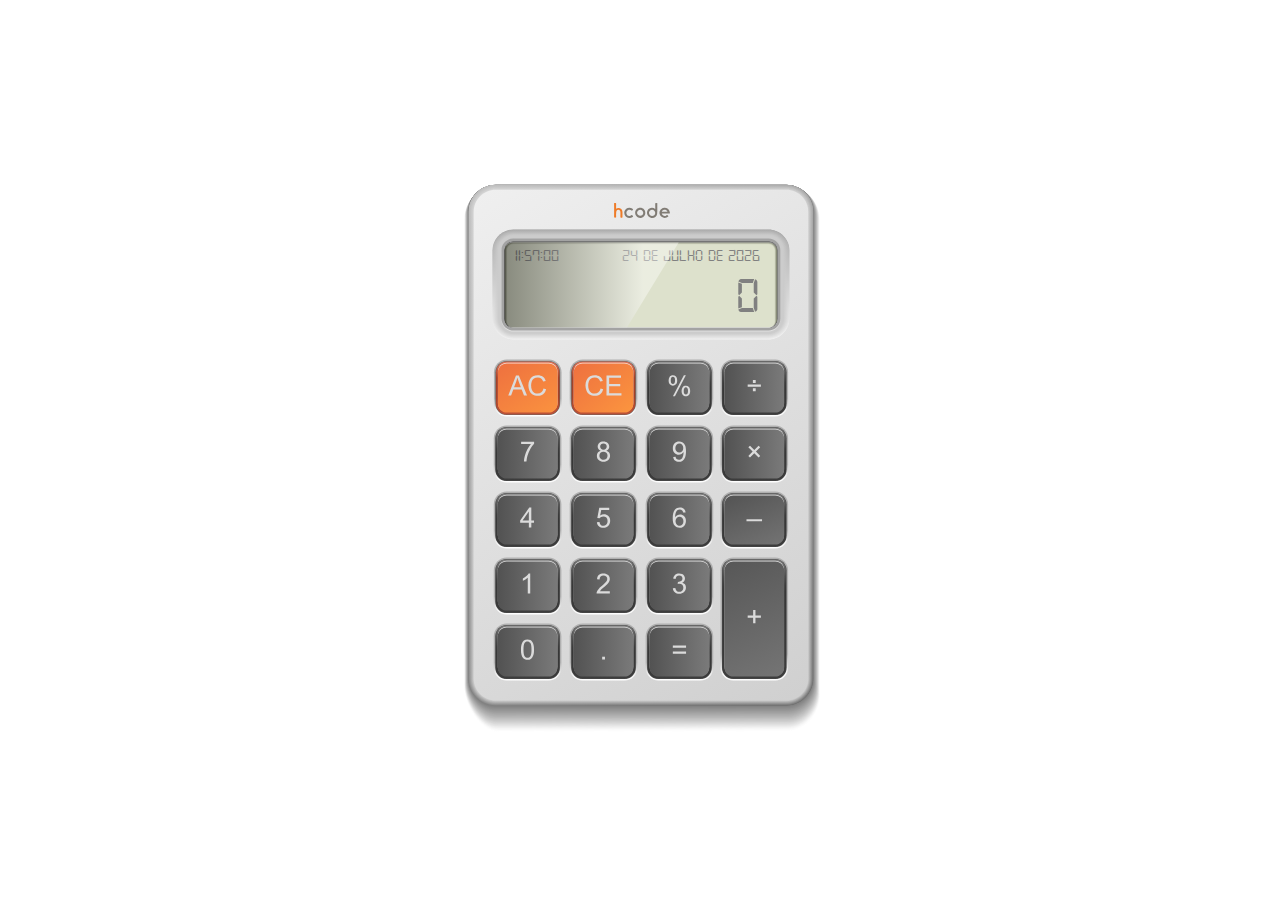
<file: Calculadora - Hcode/index.html>
<!DOCTYPE html>
<html lang="pt-br">
<head>
    <meta charset="UTF-8">
    <meta name="viewport" content="width=device-width, initial-scale=1.0">
    <title>Calculadora HCode</title>
    <link rel="stylesheet" href="style.css">
</head>
<body>
    <div class="outer">
        <div class="middle">
            <svg id="calculadora-hcode" version="1.1" xmlns:x="&ns_extend;" xmlns:i="&ns_ai;" xmlns:graph="&ns_graphs;" xmlns="http://www.w3.org/2000/svg" xmlns:xlink="http://www.w3.org/1999/xlink" x="0px" y="0px" width="600px" height="600px" viewBox="0 0 600 600" enable-background="new 0 0 600 600" xml:space="preserve">
                <switch>
                    <g i:extraneous="self">
                        <g id="base">
                            <g opacity="0.5">
                                <path opacity="0" fill="#FFFFFF" d="M158.528,585.563c-18.196,0-34.621-28.526-34.621-46.722V72.043c0-18.195,14.804-33,33-33
                    					h290.484c18.196,0,33,14.805,33,33v477.03c0,18.195-14.804,35.887-33,35.887L158.528,585.563z" />
                                <path opacity="0.0222" fill="#F9F9F9" d="M158.465,584.941c-18.123,0-34.451-28.162-34.451-46.284V71.858
                    					c0-18.122,14.744-32.867,32.867-32.867h290.484c18.122,0,32.866,14.745,32.866,32.867v476.803
                    					c0,18.122-14.744,35.689-32.866,35.689L158.465,584.941z" />
                                <path opacity="0.0444" fill="#F4F4F4" d="M158.402,584.317c-18.049,0-34.282-27.796-34.282-45.845V71.674
                    					c0-18.048,14.684-32.733,32.733-32.733h290.484c18.05,0,32.733,14.685,32.733,32.733V548.25
                    					c0,18.048-14.684,35.491-32.733,35.491L158.402,584.317z" />
                                <path opacity="0.0667" fill="#EEEEEE" d="M158.339,583.695c-17.975,0-34.112-27.433-34.112-45.406V71.49
                    					c0-17.975,14.625-32.6,32.6-32.6h290.485c17.976,0,32.6,14.625,32.6,32.6v476.348c0,17.975-14.624,35.294-32.6,35.294
                    					L158.339,583.695z" />
                                <path opacity="0.0889" fill="#E8E8E8" d="M158.276,583.072c-17.902,0-33.943-27.066-33.943-44.969V71.305
                    					c0-17.901,14.564-32.466,32.466-32.466h290.484c17.902,0,32.467,14.565,32.467,32.466v476.121
                    					c0,17.901-14.564,35.097-32.467,35.097L158.276,583.072z" />
                                <path opacity="0.1111" fill="#E3E3E3" d="M158.214,582.45c-17.829,0-33.774-26.703-33.774-44.53V71.121
                    					c0-17.828,14.505-32.333,32.333-32.333h290.484c17.828,0,32.333,14.505,32.333,32.333v475.894
                    					c0,17.827-14.505,34.898-32.333,34.898L158.214,582.45z" />
                                <path opacity="0.1333" fill="#DDDDDD" d="M158.151,581.827c-17.755,0-33.604-26.338-33.604-44.093V70.937
                    					c0-17.754,14.445-32.2,32.2-32.2H447.23c17.756,0,32.2,14.446,32.2,32.2v475.665c0,17.755-14.444,34.702-32.2,34.702
                    					L158.151,581.827z" />
                                <path opacity="0.1556" fill="#D7D7D7" d="M158.088,581.204c-17.682,0-33.435-25.973-33.435-43.653V70.752
                    					c0-17.681,14.385-32.066,32.067-32.066h290.484c17.682,0,32.066,14.386,32.066,32.066V546.19
                    					c0,17.681-14.385,34.505-32.066,34.505L158.088,581.204z" />
                                <path opacity="0.1778" fill="#D2D2D2" d="M158.025,580.582c-17.608,0-33.266-25.608-33.266-43.216V70.568
                    					c0-17.607,14.325-31.934,31.933-31.934h290.484c17.608,0,31.934,14.326,31.934,31.934v475.21
                    					c0,17.608-14.325,34.307-31.934,34.307L158.025,580.582z" />
                                <path opacity="0.2" fill="#CCCCCC" d="M157.962,579.959c-17.534,0-33.096-25.243-33.096-42.777V70.383
                    					c0-17.534,14.265-31.8,31.8-31.8H447.15c17.534,0,31.8,14.266,31.8,31.8v474.984c0,17.533-14.266,34.109-31.8,34.109
                    					L157.962,579.959z" />
                                <path opacity="0.2222" fill="#C6C6C6" d="M157.899,579.336c-17.46,0-32.927-24.878-32.927-42.339V70.199
                    					c0-17.46,14.206-31.667,31.667-31.667h290.484c17.461,0,31.667,14.207,31.667,31.667v474.756
                    					c0,17.46-14.206,33.912-31.667,33.912L157.899,579.336z" />
                                <path opacity="0.2444" fill="#C1C1C1" d="M157.837,578.713c-17.388,0-32.758-24.514-32.758-41.9V70.015
                    					c0-17.387,14.146-31.533,31.534-31.533h290.484c17.388,0,31.533,14.146,31.533,31.533v474.528
                    					c0,17.387-14.146,33.715-31.533,33.715L157.837,578.713z" />
                                <path opacity="0.2667" fill="#BBBBBB" d="M157.773,578.091c-17.314,0-32.588-24.149-32.588-41.462V69.83
                    					c0-17.313,14.086-31.4,31.4-31.4H447.07c17.313,0,31.399,14.087,31.399,31.4v474.301c0,17.314-14.086,33.518-31.399,33.518
                    					L157.773,578.091z" />
                                <path opacity="0.2889" fill="#B5B5B5" d="M157.711,577.469c-17.241,0-32.419-23.785-32.419-41.025V69.646
                    					c0-17.24,14.025-31.267,31.266-31.267h290.485c17.24,0,31.267,14.027,31.267,31.267V543.72c0,17.24-14.026,33.319-31.267,33.319
                    					L157.711,577.469z" />
                                <path opacity="0.3111" fill="#B0B0B0" d="M157.648,576.846c-17.167,0-32.25-23.42-32.25-40.586V69.461
                    					c0-17.166,13.967-31.133,31.134-31.133h290.484c17.168,0,31.134,13.968,31.134,31.133v473.847
                    					c0,17.167-13.966,33.122-31.134,33.122L157.648,576.846z" />
                                <path opacity="0.3333" fill="#AAAAAA" d="M157.585,576.223c-17.094,0-32.081-23.055-32.081-40.148V69.276
                    					c0-17.092,13.907-31,31-31h290.485c17.093,0,31,13.908,31,31v473.62c0,17.092-13.907,32.924-31,32.924L157.585,576.223z"
                                />
                                <path opacity="0.3556" fill="#A4A4A4" d="M157.522,575.6c-17.02,0-31.911-22.689-31.911-39.709V69.092
                    					c0-17.019,13.846-30.866,30.866-30.866h290.485c17.02,0,30.866,13.848,30.866,30.866v473.393
                    					c0,17.02-13.847,32.727-30.866,32.727L157.522,575.6z" />
                                <path opacity="0.3778" fill="#9F9F9F" d="M157.459,574.977c-16.946,0-31.742-22.324-31.742-39.271V68.908
                    					c0-16.946,13.788-30.734,30.734-30.734h290.484c16.946,0,30.733,13.788,30.733,30.734v473.164
                    					c0,16.946-13.787,32.529-30.733,32.529L157.459,574.977z" />
                                <path opacity="0.4" fill="#999999" d="M157.396,574.354c-16.873,0-31.573-21.96-31.573-38.833V68.724
                    					c0-16.872,13.727-30.601,30.6-30.601h290.484c16.873,0,30.601,13.729,30.601,30.601V541.66
                    					c0,16.873-13.728,32.332-30.601,32.332L157.396,574.354z" />
                                <path opacity="0.4222" fill="#939393" d="M157.333,573.732c-16.799,0-31.402-21.596-31.402-38.396V68.539
                    					c0-16.799,13.667-30.467,30.466-30.467h290.485c16.8,0,30.467,13.668,30.467,30.467v472.709c0,16.8-13.667,32.135-30.467,32.135
                    					L157.333,573.732z" />
                                <path opacity="0.4444" fill="#8E8E8E" d="M157.271,573.109c-16.726,0-31.234-21.231-31.234-37.957V68.354
                    					c0-16.725,13.608-30.333,30.334-30.333h290.485c16.726,0,30.333,13.608,30.333,30.333v472.482
                    					c0,16.726-13.607,31.937-30.333,31.937L157.271,573.109z" />
                                <path opacity="0.4667" fill="#888888" d="M157.208,572.486c-16.652,0-31.064-20.866-31.064-37.518V68.17
                    					c0-16.651,13.548-30.2,30.2-30.2h290.485c16.652,0,30.2,13.549,30.2,30.2v472.255c0,16.652-13.548,31.739-30.2,31.739
                    					L157.208,572.486z" />
                                <path opacity="0.4889" fill="#828282" d="M157.145,571.863c-16.579,0-30.895-20.501-30.895-37.08V67.986
                    					c0-16.578,13.487-30.067,30.066-30.067h290.485c16.578,0,30.066,13.489,30.066,30.067v472.028
                    					c0,16.578-13.488,31.541-30.066,31.541L157.145,571.863z" />
                                <path opacity="0.5111" fill="#7D7D7D" d="M157.082,571.241c-16.505,0-30.725-20.137-30.725-36.642V67.801
                    					c0-16.504,13.428-29.933,29.933-29.933h290.486c16.505,0,29.933,13.429,29.933,29.933v471.8
                    					c0,16.505-13.428,31.344-29.933,31.344L157.082,571.241z" />
                                <path opacity="0.5333" fill="#777777" d="M157.019,570.618c-16.432,0-30.556-19.772-30.556-36.203V67.617
                    					c0-16.43,13.369-29.8,29.8-29.8h290.486c16.432,0,29.8,13.37,29.8,29.8v471.573c0,16.432-13.368,31.146-29.8,31.146
                    					L157.019,570.618z" />
                                <path opacity="0.5556" fill="#717171" d="M156.956,569.996c-16.358,0-30.387-19.407-30.387-35.766V67.433
                    					c0-16.357,13.309-29.667,29.667-29.667h290.485c16.358,0,29.667,13.309,29.667,29.667v471.345
                    					c0,16.358-13.309,30.95-29.667,30.95L156.956,569.996z" />
                                <path opacity="0.5778" fill="#6C6C6C" d="M156.893,569.373c-16.284,0-30.217-19.043-30.217-35.327V67.248
                    					c0-16.284,13.248-29.533,29.533-29.533h290.486c16.284,0,29.533,13.249,29.533,29.533v471.117
                    					c0,16.285-13.249,30.753-29.533,30.753L156.893,569.373z" />
                                <path opacity="0.6" fill="#666666" d="M156.83,568.75c-16.211,0-30.048-18.678-30.048-34.889V67.063
                    					c0-16.21,13.189-29.4,29.4-29.4h290.486c16.211,0,29.399,13.19,29.399,29.4v470.891c0,16.211-13.188,30.555-29.399,30.555
                    					L156.83,568.75z" />
                                <path opacity="0.6222" fill="#606060" d="M156.768,568.127c-16.138,0-29.88-18.313-29.88-34.45V66.879
                    					c0-16.136,13.129-29.266,29.268-29.266h290.485c16.138,0,29.267,13.13,29.267,29.266v470.663
                    					c0,16.138-13.129,30.357-29.267,30.357L156.768,568.127z" />
                                <path opacity="0.6444" fill="#5B5B5B" d="M156.704,567.505c-16.064,0-29.709-17.948-29.709-34.013V66.694
                    					c0-16.063,13.069-29.133,29.133-29.133h290.485c16.064,0,29.134,13.07,29.134,29.133V537.13c0,16.065-13.069,30.16-29.134,30.16
                    					L156.704,567.505z" />
                                <path opacity="0.6667" fill="#555555" d="M156.642,566.882c-15.991,0-29.541-17.583-29.541-33.574V66.511
                    					c0-15.99,13.009-29,29-29h290.486c15.99,0,29,13.01,29,29v470.208c0,15.99-13.01,29.962-29,29.962L156.642,566.882z" />
                                <path opacity="0.6889" fill="#4F4F4F" d="M156.578,566.259c-15.917,0-29.371-17.218-29.371-33.136V66.326
                    					c0-15.916,12.95-28.867,28.867-28.867h290.486c15.916,0,28.866,12.951,28.866,28.867v469.98
                    					c0,15.917-12.95,29.765-28.866,29.765L156.578,566.259z" />
                                <path opacity="0.7111" fill="#4A4A4A" d="M156.516,565.637c-15.844,0-29.201-16.854-29.201-32.697V66.142
                    					c0-15.843,12.889-28.733,28.732-28.733h290.486c15.844,0,28.733,12.891,28.733,28.733v469.753
                    					c0,15.845-12.89,29.567-28.733,29.567L156.516,565.637z" />
                                <path opacity="0.7333" fill="#444444" d="M156.452,565.014c-15.77,0-29.032-16.488-29.032-32.259V65.957
                    					c0-15.769,12.83-28.6,28.6-28.6h290.486c15.77,0,28.6,12.831,28.6,28.6v469.525c0,15.771-12.83,29.37-28.6,29.37
                    					L156.452,565.014z" />
                                <path opacity="0.7556" fill="#3E3E3E" d="M156.39,564.391c-15.696,0-28.863-16.123-28.863-31.82V65.773
                    					c0-15.696,12.771-28.467,28.467-28.467h290.486c15.696,0,28.467,12.771,28.467,28.467v469.298
                    					c0,15.696-12.771,29.172-28.467,29.172L156.39,564.391z" />
                                <path opacity="0.7778" fill="#393939" d="M156.327,563.768c-15.624,0-28.694-15.759-28.694-31.382V65.588
                    					c0-15.622,12.71-28.333,28.333-28.333h290.486c15.622,0,28.333,12.711,28.333,28.333v469.071
                    					c0,15.623-12.711,28.975-28.333,28.975L156.327,563.768z" />
                                <path opacity="0.8" fill="#333333" d="M156.264,563.146c-15.549,0-28.524-15.395-28.524-30.944V65.404
                    					c0-15.548,12.651-28.2,28.2-28.2h290.486c15.55,0,28.2,12.651,28.2,28.2v468.843c0,15.551-12.65,28.778-28.2,28.778
                    					L156.264,563.146z" />
                                <path opacity="0.8222" fill="#2D2D2D" d="M156.201,562.522c-15.477,0-28.355-15.029-28.355-30.506V65.219
                    					c0-15.475,12.59-28.066,28.067-28.066h290.486c15.476,0,28.066,12.591,28.066,28.066v468.617
                    					c0,15.477-12.591,28.579-28.066,28.579L156.201,562.522z" />
                                <path opacity="0.8444" fill="#282828" d="M156.138,561.9c-15.402,0-28.186-14.665-28.186-30.068V65.035
                    					c0-15.401,12.531-27.934,27.933-27.934h290.486c15.403,0,27.934,12.532,27.934,27.934v468.389
                    					c0,15.403-12.53,28.383-27.934,28.383L156.138,561.9z" />
                                <path opacity="0.8667" fill="#222222" d="M156.075,561.277c-15.329,0-28.016-14.3-28.016-29.63V64.851
                    					c0-15.328,12.471-27.8,27.8-27.8h290.487c15.329,0,27.8,12.473,27.8,27.8v468.161c0,15.33-12.471,28.186-27.8,28.186
                    					L156.075,561.277z" />
                                <path opacity="0.8889" fill="#1C1C1C" d="M156.012,560.654c-15.255,0-27.847-13.935-27.847-29.19V64.666
                    					c0-15.254,12.411-27.667,27.667-27.667h290.486c15.256,0,27.667,12.412,27.667,27.667v467.935
                    					c0,15.256-12.411,27.987-27.667,27.987L156.012,560.654z" />
                                <path opacity="0.9111" fill="#171717" d="M155.949,560.032c-15.182,0-27.677-13.57-27.677-28.754V64.482
                    					c0-15.181,12.352-27.534,27.533-27.534h290.487c15.182,0,27.533,12.353,27.533,27.534v467.707
                    					c0,15.183-12.352,27.79-27.533,27.79L155.949,560.032z" />
                                <path opacity="0.9333" fill="#111111" d="M155.887,559.409c-15.108,0-27.508-13.206-27.508-28.314V64.297
                    					c0-15.107,12.292-27.4,27.4-27.4h290.486c15.108,0,27.4,12.293,27.4,27.4v467.479c0,15.109-12.292,27.593-27.4,27.593
                    					L155.887,559.409z" />
                                <path opacity="0.9556" fill="#0B0B0B" d="M155.824,558.786c-15.035,0-27.339-12.841-27.339-27.876V64.113
                    					c0-15.034,12.232-27.267,27.267-27.267h290.487c15.035,0,27.267,12.233,27.267,27.267v467.252
                    					c0,15.035-12.231,27.395-27.267,27.395L155.824,558.786z" />
                                <path opacity="0.9778" fill="#060606" d="M155.761,558.164c-14.961,0-27.169-12.477-27.169-27.438V63.929
                    					c0-14.96,12.172-27.133,27.133-27.133h290.486c14.962,0,27.134,12.173,27.134,27.133v467.024
                    					c0,14.962-12.172,27.197-27.134,27.197L155.761,558.164z" />
                                <path d="M155.698,557.541c-14.888,0-27-12.111-27-27V63.744c0-14.887,12.112-27,27-27h290.487c14.888,0,27,12.113,27,27v466.797
                    					c0,14.889-12.112,27-27,27H155.698z" />
                            </g>
                            <g>
                                <linearGradient id="SVGID_1_" gradientUnits="userSpaceOnUse" x1="82.7842" y1="-66.4512" x2="597.344" y2="791.1471">
                                    <stop offset="0" style="stop-color:#CCCCCC" />
                                    <stop offset="0.4543" style="stop-color:#929292" />
                                    <stop offset="1" style="stop-color:#474747" />
                                </linearGradient>
                                <path fill="url(#SVGID_1_)" d="M155.698,557.541c-14.888,0-27-12.111-27-27V63.744c0-14.887,12.112-27,27-27h290.487
                    					c14.888,0,27,12.113,27,27v466.797c0,14.889-12.112,27-27,27H155.698z" />
                                <linearGradient id="SVGID_2_" gradientUnits="userSpaceOnUse" x1="82.8921" y1="-66.2725" x2="597.2014" y2="790.9083">
                                    <stop offset="0" style="stop-color:#CCCCCC" />
                                    <stop offset="0.4677" style="stop-color:#929292" />
                                    <stop offset="1" style="stop-color:#4B4B4B" />
                                </linearGradient>
                                <path fill="url(#SVGID_2_)" d="M155.698,557.395c-14.807,0-26.853-12.045-26.853-26.854V63.744
                    					c0-14.807,12.045-26.852,26.853-26.852h290.487c14.808,0,26.854,12.045,26.854,26.852v466.797
                    					c0,14.809-12.046,26.854-26.854,26.854H155.698z" />
                                <linearGradient id="SVGID_3_" gradientUnits="userSpaceOnUse" x1="82.9971" y1="-66.0977" x2="597.0575" y2="790.6683">
                                    <stop offset="0" style="stop-color:#CDCDCD" />
                                    <stop offset="0.4747" style="stop-color:#939393" />
                                    <stop offset="1" style="stop-color:#4E4E4E" />
                                </linearGradient>
                                <path fill="url(#SVGID_3_)" d="M155.698,557.248c-14.727,0-26.706-11.98-26.706-26.707V63.744
                    					c0-14.727,11.979-26.705,26.706-26.705h290.487c14.727,0,26.706,11.979,26.706,26.705v466.797
                    					c0,14.727-11.979,26.707-26.706,26.707H155.698z" />
                                <linearGradient id="SVGID_4_" gradientUnits="userSpaceOnUse" x1="83.1035" y1="-65.9199" x2="596.9117" y2="790.4257">
                                    <stop offset="0" style="stop-color:#CDCDCD" />
                                    <stop offset="0.4893" style="stop-color:#939393" />
                                    <stop offset="1" style="stop-color:#525252" />
                                </linearGradient>
                                <path fill="url(#SVGID_4_)" d="M155.697,557.1c-14.646,0-26.558-11.912-26.558-26.559V63.744
                    					c0-14.646,11.912-26.559,26.558-26.559h290.486c14.646,0,26.56,11.912,26.56,26.559v466.797
                    					c0,14.646-11.913,26.559-26.56,26.559H155.697z" />
                                <linearGradient id="SVGID_5_" gradientUnits="userSpaceOnUse" x1="83.208" y1="-65.7441" x2="596.7682" y2="790.1881">
                                    <stop offset="0" style="stop-color:#CECECE" />
                                    <stop offset="0.497" style="stop-color:#949494" />
                                    <stop offset="1" style="stop-color:#555555" />
                                </linearGradient>
                                <path fill="url(#SVGID_5_)" d="M155.698,556.953c-14.565,0-26.412-11.846-26.412-26.412V63.744
                    					c0-14.564,11.847-26.412,26.412-26.412h290.487c14.565,0,26.411,11.848,26.411,26.412v466.797
                    					c0,14.566-11.846,26.412-26.411,26.412H155.698z" />
                                <linearGradient id="SVGID_6_" gradientUnits="userSpaceOnUse" x1="83.3154" y1="-65.5654" x2="596.6234" y2="789.9464">
                                    <stop offset="0" style="stop-color:#CECECE" />
                                    <stop offset="0.5091" style="stop-color:#949494" />
                                    <stop offset="1" style="stop-color:#595959" />
                                </linearGradient>
                                <path fill="url(#SVGID_6_)" d="M155.698,556.807c-14.486,0-26.265-11.779-26.265-26.266V63.744
                    					c0-14.484,11.779-26.264,26.265-26.264h290.486c14.485,0,26.265,11.779,26.265,26.264v466.797
                    					c0,14.486-11.779,26.266-26.265,26.266H155.698z" />
                                <linearGradient id="SVGID_7_" gradientUnits="userSpaceOnUse" x1="83.4209" y1="-65.3906" x2="596.4808" y2="789.7079">
                                    <stop offset="0" style="stop-color:#CECECE" />
                                    <stop offset="0.5263" style="stop-color:#949494" />
                                    <stop offset="1" style="stop-color:#5D5D5D" />
                                </linearGradient>
                                <path fill="url(#SVGID_7_)" d="M155.698,556.66c-14.404,0-26.118-11.715-26.118-26.119V63.744
                    					c0-14.404,11.713-26.117,26.118-26.117h290.487c14.404,0,26.118,11.713,26.118,26.117v466.797
                    					c0,14.404-11.714,26.119-26.118,26.119H155.698z" />
                                <linearGradient id="SVGID_8_" gradientUnits="userSpaceOnUse" x1="83.5264" y1="-65.2139" x2="596.3358" y2="789.467">
                                    <stop offset="0" style="stop-color:#CFCFCF" />
                                    <stop offset="0.5354" style="stop-color:#959595" />
                                    <stop offset="1" style="stop-color:#606060" />
                                </linearGradient>
                                <path fill="url(#SVGID_8_)" d="M155.698,556.512c-14.324,0-25.971-11.646-25.971-25.971V63.744
                    					c0-14.324,11.646-25.971,25.971-25.971h290.487c14.324,0,25.971,11.646,25.971,25.971v466.797
                    					c0,14.324-11.646,25.971-25.971,25.971H155.698z" />
                                <linearGradient id="SVGID_9_" gradientUnits="userSpaceOnUse" x1="83.6328" y1="-65.0361" x2="596.19" y2="789.2244">
                                    <stop offset="0" style="stop-color:#CFCFCF" />
                                    <stop offset="0.5546" style="stop-color:#959595" />
                                    <stop offset="1" style="stop-color:#646464" />
                                </linearGradient>
                                <path fill="url(#SVGID_9_)" d="M155.698,556.365c-14.244,0-25.823-11.58-25.823-25.824V63.744
                    					c0-14.242,11.58-25.822,25.823-25.822h290.487c14.243,0,25.823,11.58,25.823,25.822v466.797
                    					c0,14.244-11.58,25.824-25.823,25.824H155.698z" />
                                <linearGradient id="SVGID_10_" gradientUnits="userSpaceOnUse" x1="83.7402" y1="-64.8594" x2="596.0486" y2="788.9865">
                                    <stop offset="0" style="stop-color:#CFCFCF" />
                                    <stop offset="0.5751" style="stop-color:#959595" />
                                    <stop offset="1" style="stop-color:#686868" />
                                </linearGradient>
                                <path fill="url(#SVGID_10_)" d="M155.698,556.219c-14.163,0-25.676-11.514-25.676-25.676V63.744
                    					c0-14.162,11.513-25.676,25.676-25.676h290.486c14.163,0,25.677,11.514,25.677,25.676v466.799
                    					c0,14.162-11.514,25.676-25.677,25.676H155.698z" />
                                <linearGradient id="SVGID_11_" gradientUnits="userSpaceOnUse" x1="83.8457" y1="-64.6826" x2="595.9026" y2="788.7443">
                                    <stop offset="0" style="stop-color:#D0D0D0" />
                                    <stop offset="0.5861" style="stop-color:#969696" />
                                    <stop offset="1" style="stop-color:#6B6B6B" />
                                </linearGradient>
                                <path fill="url(#SVGID_11_)" d="M155.698,556.07c-14.083,0-25.529-11.447-25.529-25.529V63.744
                    					c0-14.082,11.447-25.529,25.529-25.529h290.487c14.083,0,25.529,11.447,25.529,25.529v466.797
                    					c0,14.082-11.446,25.529-25.529,25.529H155.698z" />
                                <linearGradient id="SVGID_12_" gradientUnits="userSpaceOnUse" x1="83.9512" y1="-64.5078" x2="595.7601" y2="788.5056">
                                    <stop offset="0" style="stop-color:#D0D0D0" />
                                    <stop offset="0.6092" style="stop-color:#969696" />
                                    <stop offset="1" style="stop-color:#6F6F6F" />
                                </linearGradient>
                                <path fill="url(#SVGID_12_)" d="M155.698,555.924c-14.002,0-25.382-11.381-25.382-25.383V63.744
                    					c0-14.002,11.38-25.383,25.382-25.383h290.486c14.003,0,25.383,11.381,25.383,25.383v466.797
                    					c0,14.002-11.38,25.383-25.383,25.383H155.698z" />
                                <linearGradient id="SVGID_13_" gradientUnits="userSpaceOnUse" x1="84.0576" y1="-64.3281" x2="595.6143" y2="788.265">
                                    <stop offset="0" style="stop-color:#D1D1D1" />
                                    <stop offset="0.6214" style="stop-color:#979797" />
                                    <stop offset="1" style="stop-color:#727272" />
                                </linearGradient>
                                <path fill="url(#SVGID_13_)" d="M155.698,555.777c-13.922,0-25.235-11.314-25.235-25.236V63.744
                    					c0-13.92,11.313-25.234,25.235-25.234h290.487c13.921,0,25.235,11.314,25.235,25.234v466.797
                    					c0,13.922-11.314,25.236-25.235,25.236H155.698z" />
                                <linearGradient id="SVGID_14_" gradientUnits="userSpaceOnUse" x1="84.1641" y1="-64.1523" x2="595.4719" y2="788.026">
                                    <stop offset="0" style="stop-color:#D1D1D1" />
                                    <stop offset="0.6476" style="stop-color:#979797" />
                                    <stop offset="1" style="stop-color:#767676" />
                                </linearGradient>
                                <path fill="url(#SVGID_14_)" d="M155.698,555.631c-13.841,0-25.088-11.248-25.088-25.09V63.744
                    					c0-13.84,11.247-25.088,25.088-25.088h290.488c13.841,0,25.088,11.248,25.088,25.088v466.797
                    					c0,13.842-11.247,25.09-25.088,25.09H155.698z" />
                                <linearGradient id="SVGID_15_" gradientUnits="userSpaceOnUse" x1="84.2695" y1="-63.9756" x2="595.3268" y2="787.7852">
                                    <stop offset="0" style="stop-color:#D1D1D1" />
                                    <stop offset="0.676" style="stop-color:#979797" />
                                    <stop offset="1" style="stop-color:#7A7A7A" />
                                </linearGradient>
                                <path fill="url(#SVGID_15_)" d="M155.698,555.482c-13.761,0-24.941-11.18-24.941-24.941V63.744
                    					c0-13.76,11.181-24.941,24.941-24.941h290.487c13.761,0,24.941,11.182,24.941,24.941v466.797
                    					c0,13.762-11.181,24.941-24.941,24.941H155.698z" />
                                <linearGradient id="SVGID_16_" gradientUnits="userSpaceOnUse" x1="84.376" y1="-63.7988" x2="595.1827" y2="787.5444">
                                    <stop offset="0" style="stop-color:#D2D2D2" />
                                    <stop offset="0.6913" style="stop-color:#989898" />
                                    <stop offset="1" style="stop-color:#7D7D7D" />
                                </linearGradient>
                                <path fill="url(#SVGID_16_)" d="M155.698,555.336c-13.681,0-24.794-11.115-24.794-24.795V63.744
                    					c0-13.68,11.114-24.793,24.794-24.793h290.487c13.68,0,24.794,11.113,24.794,24.793v466.797
                    					c0,13.68-11.114,24.795-24.794,24.795H155.698z" />
                                <linearGradient id="SVGID_17_" gradientUnits="userSpaceOnUse" x1="84.4814" y1="-63.6221" x2="595.0386" y2="787.305">
                                    <stop offset="0" style="stop-color:#D2D2D2" />
                                    <stop offset="0.7239" style="stop-color:#989898" />
                                    <stop offset="1" style="stop-color:#818181" />
                                </linearGradient>
                                <path fill="url(#SVGID_17_)" d="M155.698,555.189c-13.6,0-24.647-11.049-24.647-24.648V63.744
                    					c0-13.6,11.047-24.646,24.647-24.646h290.487c13.6,0,24.647,11.047,24.647,24.646v466.797c0,13.6-11.048,24.648-24.647,24.648
                    					H155.698z" />
                                <linearGradient id="SVGID_18_" gradientUnits="userSpaceOnUse" x1="84.5879" y1="-63.4443" x2="594.8944" y2="787.0652">
                                    <stop offset="0" style="stop-color:#D3D3D3" />
                                    <stop offset="0.7415" style="stop-color:#999999" />
                                    <stop offset="1" style="stop-color:#848484" />
                                </linearGradient>
                                <path fill="url(#SVGID_18_)" d="M155.698,555.041c-13.519,0-24.5-10.98-24.5-24.5V63.744c0-13.518,10.981-24.5,24.5-24.5
                    					h290.487c13.519,0,24.5,10.982,24.5,24.5v466.797c0,13.52-10.981,24.5-24.5,24.5H155.698z" />
                                <linearGradient id="SVGID_19_" gradientUnits="userSpaceOnUse" x1="84.6943" y1="-63.2676" x2="594.7504" y2="786.8243">
                                    <stop offset="0" style="stop-color:#D3D3D3" />
                                    <stop offset="0.7792" style="stop-color:#999999" />
                                    <stop offset="1" style="stop-color:#888888" />
                                </linearGradient>
                                <path fill="url(#SVGID_19_)" d="M155.698,554.895c-13.438,0-24.353-10.914-24.353-24.354V63.744
                    					c0-13.438,10.915-24.352,24.353-24.352h290.487c13.438,0,24.353,10.914,24.353,24.352v466.797
                    					c0,13.439-10.914,24.354-24.353,24.354H155.698z" />
                                <linearGradient id="SVGID_20_" gradientUnits="userSpaceOnUse" x1="84.8003" y1="-63.0918" x2="594.6058" y2="786.5826">
                                    <stop offset="0" style="stop-color:#D3D3D3" />
                                    <stop offset="0.8212" style="stop-color:#999999" />
                                    <stop offset="1" style="stop-color:#8C8C8C" />
                                </linearGradient>
                                <path fill="url(#SVGID_20_)" d="M155.698,554.748c-13.358,0-24.206-10.848-24.206-24.207V63.744
                    					c0-13.357,10.848-24.205,24.206-24.205h290.487c13.358,0,24.206,10.848,24.206,24.205v466.797
                    					c0,13.359-10.848,24.207-24.206,24.207H155.698z" />
                                <linearGradient id="SVGID_21_" gradientUnits="userSpaceOnUse" x1="84.9063" y1="-62.915" x2="594.4629" y2="786.3445">
                                    <stop offset="0" style="stop-color:#D4D4D4" />
                                    <stop offset="0.8439" style="stop-color:#9A9A9A" />
                                    <stop offset="1" style="stop-color:#8F8F8F" />
                                </linearGradient>
                                <path fill="url(#SVGID_21_)" d="M155.698,554.602c-13.277,0-24.059-10.783-24.059-24.061V63.744
                    					c0-13.277,10.781-24.059,24.059-24.059h290.487c13.277,0,24.059,10.781,24.059,24.059v466.797
                    					c0,13.277-10.781,24.061-24.059,24.061H155.698z" />
                                <linearGradient id="SVGID_22_" gradientUnits="userSpaceOnUse" x1="85.0127" y1="-62.7373" x2="594.3171" y2="786.102">
                                    <stop offset="0" style="stop-color:#D4D4D4" />
                                    <stop offset="0.8935" style="stop-color:#9A9A9A" />
                                    <stop offset="1" style="stop-color:#939393" />
                                </linearGradient>
                                <path fill="url(#SVGID_22_)" d="M155.698,554.453c-13.197,0-23.912-10.715-23.912-23.912V63.744
                    					c0-13.195,10.715-23.91,23.912-23.91h290.487c13.197,0,23.911,10.715,23.911,23.91v466.797
                    					c0,13.197-10.714,23.912-23.911,23.912H155.698z" />
                                <linearGradient id="SVGID_23_" gradientUnits="userSpaceOnUse" x1="85.1187" y1="-62.5605" x2="594.1733" y2="785.8625">
                                    <stop offset="0" style="stop-color:#D4D4D4" />
                                    <stop offset="0.9495" style="stop-color:#9A9A9A" />
                                    <stop offset="1" style="stop-color:#979797" />
                                </linearGradient>
                                <path fill="url(#SVGID_23_)" d="M155.698,554.307c-13.116,0-23.765-10.648-23.765-23.766V63.744
                    					c0-13.115,10.648-23.764,23.765-23.764h290.487c13.116,0,23.765,10.648,23.765,23.764v466.797
                    					c0,13.117-10.648,23.766-23.765,23.766H155.698z" />
                                <linearGradient id="SVGID_24_" gradientUnits="userSpaceOnUse" x1="85.2236" y1="-62.3848" x2="594.0286" y2="785.6221">
                                    <stop offset="0" style="stop-color:#D5D5D5" />
                                    <stop offset="0.9802" style="stop-color:#9B9B9B" />
                                    <stop offset="1" style="stop-color:#9A9A9A" />
                                </linearGradient>
                                <path fill="url(#SVGID_24_)" d="M155.698,554.158c-13.036,0-23.618-10.58-23.618-23.617V63.744
                    					c0-13.035,10.582-23.617,23.618-23.617h290.487c13.036,0,23.617,10.582,23.617,23.617v466.797
                    					c0,13.037-10.581,23.617-23.617,23.617H155.698z" />
                                <linearGradient id="SVGID_25_" gradientUnits="userSpaceOnUse" x1="85.3301" y1="-62.208" x2="593.8854" y2="785.3828">
                                    <stop offset="0" style="stop-color:#D5D5D5" />
                                    <stop offset="1" style="stop-color:#9E9E9E" />
                                </linearGradient>
                                <path fill="url(#SVGID_25_)" d="M155.698,554.012c-12.956,0-23.471-10.514-23.471-23.471V63.744
                    					c0-12.955,10.515-23.471,23.471-23.471h290.487c12.955,0,23.471,10.516,23.471,23.471v466.797
                    					c0,12.957-10.516,23.471-23.471,23.471H155.698z" />
                                <linearGradient id="SVGID_26_" gradientUnits="userSpaceOnUse" x1="85.4365" y1="-62.0303" x2="593.7405" y2="785.1415">
                                    <stop offset="0" style="stop-color:#D6D6D6" />
                                    <stop offset="1" style="stop-color:#A1A1A1" />
                                </linearGradient>
                                <path fill="url(#SVGID_26_)" d="M155.698,553.865c-12.875,0-23.324-10.449-23.324-23.324V63.744
                    					c0-12.875,10.449-23.322,23.324-23.322h290.487c12.875,0,23.323,10.447,23.323,23.322v466.797
                    					c0,12.875-10.448,23.324-23.323,23.324H155.698z" />
                                <linearGradient id="SVGID_27_" gradientUnits="userSpaceOnUse" x1="85.543" y1="-61.8535" x2="593.5972" y2="784.9021">
                                    <stop offset="0" style="stop-color:#D6D6D6" />
                                    <stop offset="1" style="stop-color:#A5A5A5" />
                                </linearGradient>
                                <path fill="url(#SVGID_27_)" d="M155.698,553.719c-12.795,0-23.176-10.383-23.176-23.178V63.744
                    					c0-12.793,10.381-23.176,23.176-23.176h290.487c12.795,0,23.177,10.383,23.177,23.176v466.797
                    					c0,12.795-10.382,23.178-23.177,23.178H155.698z" />
                                <linearGradient id="SVGID_28_" gradientUnits="userSpaceOnUse" x1="85.6484" y1="-61.6777" x2="593.4529" y2="784.6617">
                                    <stop offset="0" style="stop-color:#D6D6D6" />
                                    <stop offset="1" style="stop-color:#A9A9A9" />
                                </linearGradient>
                                <path fill="url(#SVGID_28_)" d="M155.698,553.57c-12.714,0-23.029-10.314-23.029-23.029V63.744
                    					c0-12.713,10.315-23.029,23.029-23.029h290.487c12.714,0,23.029,10.316,23.029,23.029v466.797
                    					c0,12.715-10.315,23.029-23.029,23.029H155.698z" />
                                <linearGradient id="SVGID_29_" gradientUnits="userSpaceOnUse" x1="85.7559" y1="-61.499" x2="593.3098" y2="784.4229">
                                    <stop offset="0" style="stop-color:#D7D7D7" />
                                    <stop offset="1" style="stop-color:#ACACAC" />
                                </linearGradient>
                                <path fill="url(#SVGID_29_)" d="M155.698,553.424c-12.633,0-22.882-10.248-22.882-22.883V63.744
                    					c0-12.633,10.249-22.881,22.882-22.881h290.487c12.634,0,22.883,10.248,22.883,22.881v466.797
                    					c0,12.635-10.249,22.883-22.883,22.883H155.698z" />
                                <linearGradient id="SVGID_30_" gradientUnits="userSpaceOnUse" x1="85.8604" y1="-61.3242" x2="593.1655" y2="784.1829">
                                    <stop offset="0" style="stop-color:#D7D7D7" />
                                    <stop offset="1" style="stop-color:#B0B0B0" />
                                </linearGradient>
                                <path fill="url(#SVGID_30_)" d="M155.698,553.277c-12.553,0-22.735-10.184-22.735-22.736V63.744
                    					c0-12.553,10.183-22.734,22.735-22.734h290.487c12.553,0,22.735,10.182,22.735,22.734v466.797
                    					c0,12.553-10.183,22.736-22.735,22.736H155.698z" />
                                <linearGradient id="SVGID_31_" gradientUnits="userSpaceOnUse" x1="85.9678" y1="-61.1465" x2="593.0215" y2="783.9417">
                                    <stop offset="0" style="stop-color:#D7D7D7" />
                                    <stop offset="1" style="stop-color:#B4B4B4" />
                                </linearGradient>
                                <path fill="url(#SVGID_31_)" d="M155.698,553.131c-12.472,0-22.588-10.117-22.588-22.59V63.744
                    					c0-12.471,10.116-22.588,22.588-22.588h290.487c12.473,0,22.589,10.117,22.589,22.588v466.797
                    					c0,12.473-10.116,22.59-22.589,22.59H155.698z" />
                                <linearGradient id="SVGID_32_" gradientUnits="userSpaceOnUse" x1="86.0728" y1="-60.9697" x2="592.8768" y2="783.7023">
                                    <stop offset="0" style="stop-color:#D8D8D8" />
                                    <stop offset="1" style="stop-color:#B7B7B7" />
                                </linearGradient>
                                <path fill="url(#SVGID_32_)" d="M155.698,552.982c-12.392,0-22.441-10.049-22.441-22.441V63.744
                    					c0-12.391,10.049-22.441,22.441-22.441h290.487c12.392,0,22.441,10.051,22.441,22.441v466.797
                    					c0,12.393-10.05,22.441-22.441,22.441H155.698z" />
                                <linearGradient id="SVGID_33_" gradientUnits="userSpaceOnUse" x1="86.1787" y1="-60.793" x2="592.7322" y2="783.4615">
                                    <stop offset="0" style="stop-color:#D8D8D8" />
                                    <stop offset="1" style="stop-color:#BBBBBB" />
                                </linearGradient>
                                <path fill="url(#SVGID_33_)" d="M155.698,552.836c-12.312,0-22.294-9.982-22.294-22.295V63.744
                    					c0-12.311,9.983-22.293,22.294-22.293h290.487c12.312,0,22.294,9.982,22.294,22.293v466.797
                    					c0,12.313-9.982,22.295-22.294,22.295H155.698z" />
                                <linearGradient id="SVGID_34_" gradientUnits="userSpaceOnUse" x1="86.2852" y1="-60.6162" x2="592.5881" y2="783.2207">
                                    <stop offset="0" style="stop-color:#D9D9D9" />
                                    <stop offset="1" style="stop-color:#BEBEBE" />
                                </linearGradient>
                                <path fill="url(#SVGID_34_)" d="M155.698,552.688c-12.231,0-22.147-9.914-22.147-22.146V63.744
                    					c0-12.23,9.916-22.146,22.147-22.146h290.487c12.23,0,22.147,9.916,22.147,22.146v466.797c0,12.232-9.917,22.146-22.147,22.146
                    					H155.698z" />
                                <linearGradient id="SVGID_35_" gradientUnits="userSpaceOnUse" x1="86.3916" y1="-60.4404" x2="592.4448" y2="782.9803">
                                    <stop offset="0" style="stop-color:#D9D9D9" />
                                    <stop offset="1" style="stop-color:#C2C2C2" />
                                </linearGradient>
                                <path fill="url(#SVGID_35_)" d="M468.185,530.541c0,12.15-9.85,22-22,22H155.698c-12.15,0-22-9.85-22-22V63.744
                    					c0-12.15,9.85-22,22-22h290.487c12.15,0,22,9.85,22,22V530.541z" />
                            </g>
                            <linearGradient id="SVGID_36_" gradientUnits="userSpaceOnUse" x1="86.3916" y1="-60.4404" x2="592.4448" y2="782.9803">
                                <stop offset="0" style="stop-color:#F5F5F5" />
                                <stop offset="1" style="stop-color:#C2C2C2" />
                            </linearGradient>
                            <path fill="url(#SVGID_36_)" d="M468.185,530.541c0,12.15-9.85,22-22,22H155.698c-12.15,0-22-9.85-22-22V63.744
                    				c0-12.15,9.85-22,22-22h290.487c12.15,0,22,9.85,22,22V530.541z" />
                            <g>
                                <path fill="#BCC49A" d="M173.458,179.502c-4.962,0-9-4.039-9-9v-68.125c0-4.961,4.038-9,9-9h254.966c4.963,0,9,4.039,9,9v68.125
                    					c0,4.961-4.037,9-9,9H173.458z" />
                                <g>
                                    <linearGradient id="SVGID_37_" gradientUnits="userSpaceOnUse" x1="300.9409" y1="193.501" x2="300.9409" y2="81.1239">
                                        <stop offset="0" style="stop-color:#F2F2F2" />
                                        <stop offset="0.2559" style="stop-color:#E4E4E4" />
                                        <stop offset="0.7391" style="stop-color:#BFBFBF" />
                                        <stop offset="1" style="stop-color:#A8A8A8" />
                                    </linearGradient>
                                    <path fill="url(#SVGID_37_)" d="M173.458,191.502c-11.579,0-21-9.422-21-21v-68.125c0-11.578,9.421-21,21-21h254.966
                    						c11.578,0,21,9.422,21,21v68.125c0,11.578-9.422,21-21,21H173.458z" />
                                    <linearGradient id="SVGID_38_" gradientUnits="userSpaceOnUse" x1="300.9414" y1="193.23" x2="300.9414" y2="81.3871">
                                        <stop offset="0" style="stop-color:#F0F0F0" />
                                        <stop offset="0.2679" style="stop-color:#E2E2E2" />
                                        <stop offset="0.7738" style="stop-color:#BDBDBD" />
                                        <stop offset="1" style="stop-color:#AAAAAA" />
                                    </linearGradient>
                                    <path fill="url(#SVGID_38_)" d="M173.458,191.24c-11.436,0-20.739-9.303-20.739-20.738v-68.125
                    						c0-11.436,9.303-20.738,20.739-20.738h254.966c11.435,0,20.739,9.303,20.739,20.738v68.125
                    						c0,11.436-9.305,20.738-20.739,20.738H173.458z" />
                                    <linearGradient id="SVGID_39_" gradientUnits="userSpaceOnUse" x1="300.9409" y1="192.9585" x2="300.9409" y2="81.6497">
                                        <stop offset="0" style="stop-color:#EFEFEF" />
                                        <stop offset="0.2743" style="stop-color:#E1E1E1" />
                                        <stop offset="0.7925" style="stop-color:#BCBCBC" />
                                        <stop offset="1" style="stop-color:#ABABAB" />
                                    </linearGradient>
                                    <path fill="url(#SVGID_39_)" d="M173.458,190.979c-11.293,0-20.479-9.184-20.479-20.477v-68.125
                    						c0-11.293,9.186-20.477,20.479-20.477h254.966c11.292,0,20.479,9.184,20.479,20.477v68.125
                    						c0,11.293-9.187,20.477-20.479,20.477H173.458z" />
                                    <linearGradient id="SVGID_40_" gradientUnits="userSpaceOnUse" x1="300.9414" y1="192.6895" x2="300.9414" y2="81.9108">
                                        <stop offset="0" style="stop-color:#EDEDED" />
                                        <stop offset="0.2883" style="stop-color:#DFDFDF" />
                                        <stop offset="0.8331" style="stop-color:#BABABA" />
                                        <stop offset="1" style="stop-color:#ADADAD" />
                                    </linearGradient>
                                    <path fill="url(#SVGID_40_)" d="M173.458,190.719c-11.149,0-20.217-9.068-20.217-20.217v-68.125
                    						c0-11.148,9.068-20.217,20.217-20.217h254.966c11.148,0,20.218,9.068,20.218,20.217v68.125
                    						c0,11.148-9.069,20.217-20.218,20.217H173.458z" />
                                    <linearGradient id="SVGID_41_" gradientUnits="userSpaceOnUse" x1="300.9409" y1="192.418" x2="300.9409" y2="82.1735">
                                        <stop offset="0" style="stop-color:#EBEBEB" />
                                        <stop offset="0.3" style="stop-color:#DDDDDD" />
                                        <stop offset="0.8669" style="stop-color:#B8B8B8" />
                                        <stop offset="1" style="stop-color:#AEAEAE" />
                                    </linearGradient>
                                    <path fill="url(#SVGID_41_)" d="M173.458,190.457c-11.006,0-19.957-8.949-19.957-19.955v-68.125
                    						c0-11.006,8.951-19.955,19.957-19.955h254.966c11.005,0,19.956,8.949,19.956,19.955v68.125
                    						c0,11.006-8.951,19.955-19.956,19.955H173.458z" />
                                    <linearGradient id="SVGID_42_" gradientUnits="userSpaceOnUse" x1="300.9409" y1="192.1489" x2="300.9409" y2="82.4346">
                                        <stop offset="0" style="stop-color:#EAEAEA" />
                                        <stop offset="0.3127" style="stop-color:#DCDCDC" />
                                        <stop offset="0.9038" style="stop-color:#B7B7B7" />
                                        <stop offset="1" style="stop-color:#B0B0B0" />
                                    </linearGradient>
                                    <path fill="url(#SVGID_42_)" d="M173.458,190.197c-10.862,0-19.695-8.832-19.695-19.695v-68.125
                    						c0-10.863,8.833-19.695,19.695-19.695h254.966c10.861,0,19.695,8.832,19.695,19.695v68.125
                    						c0,10.863-8.834,19.695-19.695,19.695H173.458z" />
                                    <linearGradient id="SVGID_43_" gradientUnits="userSpaceOnUse" x1="300.9409" y1="191.8779" x2="300.9409" y2="82.6978">
                                        <stop offset="0" style="stop-color:#E8E8E8" />
                                        <stop offset="0.3267" style="stop-color:#DADADA" />
                                        <stop offset="0.9441" style="stop-color:#B5B5B5" />
                                        <stop offset="1" style="stop-color:#B1B1B1" />
                                    </linearGradient>
                                    <path fill="url(#SVGID_43_)" d="M173.458,189.936c-10.72,0-19.435-8.715-19.435-19.434v-68.125
                    						c0-10.719,8.715-19.434,19.435-19.434h254.966c10.719,0,19.435,8.715,19.435,19.434v68.125
                    						c0,10.719-8.716,19.434-19.435,19.434H173.458z" />
                                    <linearGradient id="SVGID_44_" gradientUnits="userSpaceOnUse" x1="300.9409" y1="191.6084" x2="300.9409" y2="82.9584">
                                        <stop offset="0" style="stop-color:#E6E6E6" />
                                        <stop offset="0.3477" style="stop-color:#D8D8D8" />
                                        <stop offset="1" style="stop-color:#B3B3B3" />
                                    </linearGradient>
                                    <path fill="url(#SVGID_44_)" d="M173.458,189.676c-10.577,0-19.174-8.598-19.174-19.174v-68.125
                    						c0-10.576,8.598-19.174,19.174-19.174h254.965c10.575,0,19.174,8.598,19.174,19.174v68.125
                    						c0,10.576-8.599,19.174-19.174,19.174H173.458z" />
                                    <linearGradient id="SVGID_45_" gradientUnits="userSpaceOnUse" x1="300.9414" y1="191.3374" x2="300.9414" y2="83.2215">
                                        <stop offset="0" style="stop-color:#E5E5E5" />
                                        <stop offset="0.3655" style="stop-color:#D7D7D7" />
                                        <stop offset="1" style="stop-color:#B5B5B5" />
                                    </linearGradient>
                                    <path fill="url(#SVGID_45_)" d="M173.458,189.414c-10.433,0-18.913-8.48-18.913-18.912v-68.123
                    						c0-10.436,8.479-18.914,18.913-18.914h254.966c10.432,0,18.913,8.479,18.913,18.914v68.123
                    						c0,10.432-8.481,18.912-18.913,18.912H173.458z" />
                                    <linearGradient id="SVGID_46_" gradientUnits="userSpaceOnUse" x1="300.9409" y1="191.0684" x2="300.9409" y2="83.4846">
                                        <stop offset="0" style="stop-color:#E3E3E3" />
                                        <stop offset="0.3855" style="stop-color:#D5D5D5" />
                                        <stop offset="1" style="stop-color:#B6B6B6" />
                                    </linearGradient>
                                    <path fill="url(#SVGID_46_)" d="M173.458,189.154c-10.29,0-18.652-8.363-18.652-18.652v-68.123
                    						c0-10.291,8.362-18.652,18.652-18.652h254.966c10.289,0,18.652,8.361,18.652,18.652v68.123
                    						c0,10.289-8.363,18.652-18.652,18.652H173.458z" />
                                    <linearGradient id="SVGID_47_" gradientUnits="userSpaceOnUse" x1="300.9414" y1="190.7969" x2="300.9414" y2="83.7453">
                                        <stop offset="0" style="stop-color:#E1E1E1" />
                                        <stop offset="0.4161" style="stop-color:#D3D3D3" />
                                        <stop offset="1" style="stop-color:#B8B8B8" />
                                    </linearGradient>
                                    <path fill="url(#SVGID_47_)" d="M173.458,188.893c-10.147,0-18.392-8.244-18.392-18.391v-68.123
                    						c0-10.148,8.245-18.393,18.392-18.393h254.965c10.146,0,18.392,8.244,18.392,18.393v68.123
                    						c0,10.146-8.246,18.391-18.392,18.391H173.458z" />
                                    <linearGradient id="SVGID_48_" gradientUnits="userSpaceOnUse" x1="300.9414" y1="190.5259" x2="300.9414" y2="84.0084">
                                        <stop offset="0" style="stop-color:#E0E0E0" />
                                        <stop offset="0.4337" style="stop-color:#D2D2D2" />
                                        <stop offset="1" style="stop-color:#B9B9B9" />
                                    </linearGradient>
                                    <path fill="url(#SVGID_48_)" d="M173.458,188.631c-10.003,0-18.13-8.127-18.13-18.129v-68.123
                    						c0-10.004,8.127-18.131,18.13-18.131h254.966c10.002,0,18.131,8.127,18.131,18.131v68.123c0,10.002-8.129,18.129-18.131,18.129
                    						H173.458z" />
                                    <linearGradient id="SVGID_49_" gradientUnits="userSpaceOnUse" x1="300.9409" y1="190.2563" x2="300.9409" y2="84.2691">
                                        <stop offset="0" style="stop-color:#DEDEDE" />
                                        <stop offset="0.4742" style="stop-color:#D0D0D0" />
                                        <stop offset="1" style="stop-color:#BBBBBB" />
                                    </linearGradient>
                                    <path fill="url(#SVGID_49_)" d="M173.458,188.371c-9.86,0-17.87-8.01-17.87-17.869v-68.125c0-9.859,8.01-17.869,17.87-17.869
                    						h254.966c9.859,0,17.869,8.01,17.869,17.869v68.125c0,9.859-8.01,17.869-17.869,17.869H173.458z" />
                                    <linearGradient id="SVGID_50_" gradientUnits="userSpaceOnUse" x1="300.9414" y1="189.9854" x2="300.9414" y2="84.5322">
                                        <stop offset="0" style="stop-color:#DDDDDD" />
                                        <stop offset="0.4977" style="stop-color:#CFCFCF" />
                                        <stop offset="1" style="stop-color:#BCBCBC" />
                                    </linearGradient>
                                    <path fill="url(#SVGID_50_)" d="M173.458,188.109c-9.717,0-17.609-7.891-17.609-17.607v-68.123
                    						c0-9.719,7.892-17.609,17.609-17.609h254.965c9.716,0,17.609,7.891,17.609,17.609v68.123c0,9.717-7.894,17.607-17.609,17.607
                    						H173.458z" />
                                    <linearGradient id="SVGID_51_" gradientUnits="userSpaceOnUse" x1="300.9409" y1="189.7163" x2="300.9409" y2="84.7933">
                                        <stop offset="0" style="stop-color:#DBDBDB" />
                                        <stop offset="0.5528" style="stop-color:#CDCDCD" />
                                        <stop offset="1" style="stop-color:#BEBEBE" />
                                    </linearGradient>
                                    <path fill="url(#SVGID_51_)" d="M173.458,187.85c-9.573,0-17.348-7.775-17.348-17.348v-68.123
                    						c0-9.574,7.774-17.35,17.348-17.35h254.966c9.572,0,17.348,7.775,17.348,17.35v68.123c0,9.572-7.775,17.348-17.348,17.348
                    						H173.458z" />
                                    <linearGradient id="SVGID_52_" gradientUnits="userSpaceOnUse" x1="300.9409" y1="189.4448" x2="300.9409" y2="85.056">
                                        <stop offset="0" style="stop-color:#D9D9D9" />
                                        <stop offset="0.6049" style="stop-color:#CBCBCB" />
                                        <stop offset="1" style="stop-color:#BFBFBF" />
                                    </linearGradient>
                                    <path fill="url(#SVGID_52_)" d="M173.458,187.588c-9.43,0-17.087-7.656-17.087-17.086v-68.123
                    						c0-9.432,7.657-17.088,17.087-17.088h254.966c9.43,0,17.087,7.656,17.087,17.088v68.123c0,9.43-7.657,17.086-17.087,17.086
                    						H173.458z" />
                                    <linearGradient id="SVGID_53_" gradientUnits="userSpaceOnUse" x1="300.9409" y1="189.1758" x2="300.9409" y2="85.3171">
                                        <stop offset="0" style="stop-color:#D8D8D8" />
                                        <stop offset="0.6694" style="stop-color:#CACACA" />
                                        <stop offset="1" style="stop-color:#C1C1C1" />
                                    </linearGradient>
                                    <path fill="url(#SVGID_53_)" d="M173.458,187.328c-9.288,0-16.827-7.539-16.827-16.826v-68.123
                    						c0-9.289,7.539-16.828,16.827-16.828h254.965c9.286,0,16.826,7.539,16.826,16.828v68.123c0,9.287-7.54,16.826-16.826,16.826
                    						H173.458z" />
                                    <linearGradient id="SVGID_54_" gradientUnits="userSpaceOnUse" x1="300.9414" y1="188.9043" x2="300.9414" y2="85.5798">
                                        <stop offset="0" style="stop-color:#D6D6D6" />
                                        <stop offset="0.7837" style="stop-color:#C8C8C8" />
                                        <stop offset="1" style="stop-color:#C3C3C3" />
                                    </linearGradient>
                                    <path fill="url(#SVGID_54_)" d="M173.458,187.066c-9.144,0-16.565-7.422-16.565-16.564v-68.123
                    						c0-9.145,7.421-16.566,16.565-16.566h254.966c9.143,0,16.565,7.422,16.565,16.566v68.123c0,9.143-7.423,16.564-16.565,16.564
                    						H173.458z" />
                                    <linearGradient id="SVGID_55_" gradientUnits="userSpaceOnUse" x1="300.9414" y1="188.6353" x2="300.9414" y2="85.8429">
                                        <stop offset="0" style="stop-color:#D4D4D4" />
                                        <stop offset="0.9031" style="stop-color:#C6C6C6" />
                                        <stop offset="1" style="stop-color:#C4C4C4" />
                                    </linearGradient>
                                    <path fill="url(#SVGID_55_)" d="M173.458,186.807c-9,0-16.304-7.305-16.304-16.305v-68.125c0-9,7.304-16.303,16.304-16.303
                    						h254.966c8.999,0,16.305,7.303,16.305,16.303v68.125c0,9-7.306,16.305-16.305,16.305H173.458z" />
                                    <linearGradient id="SVGID_56_" gradientUnits="userSpaceOnUse" x1="300.9414" y1="188.3643" x2="300.9414" y2="86.104">
                                        <stop offset="0" style="stop-color:#D3D3D3" />
                                        <stop offset="1" style="stop-color:#C6C6C6" />
                                    </linearGradient>
                                    <path fill="url(#SVGID_56_)" d="M173.458,186.545c-8.858,0-16.044-7.188-16.044-16.043v-68.125
                    						c0-8.857,7.186-16.043,16.044-16.043h254.965c8.856,0,16.044,7.186,16.044,16.043v68.125c0,8.855-7.188,16.043-16.044,16.043
                    						H173.458z" />
                                    <linearGradient id="SVGID_57_" gradientUnits="userSpaceOnUse" x1="300.9414" y1="188.0928" x2="300.9414" y2="86.3667">
                                        <stop offset="0" style="stop-color:#D1D1D1" />
                                        <stop offset="1" style="stop-color:#C7C7C7" />
                                    </linearGradient>
                                    <path fill="url(#SVGID_57_)" d="M173.458,186.283c-8.714,0-15.783-7.068-15.783-15.781v-68.125
                    						c0-8.713,7.069-15.781,15.783-15.781h254.966c8.713,0,15.783,7.068,15.783,15.781v68.125c0,8.713-7.07,15.781-15.783,15.781
                    						H173.458z" />
                                    <linearGradient id="SVGID_58_" gradientUnits="userSpaceOnUse" x1="300.9409" y1="187.8237" x2="300.9409" y2="86.6278">
                                        <stop offset="0" style="stop-color:#CFCFCF" />
                                        <stop offset="1" style="stop-color:#C9C9C9" />
                                    </linearGradient>
                                    <path fill="url(#SVGID_58_)" d="M173.458,186.023c-8.57,0-15.521-6.951-15.521-15.521v-68.125
                    						c0-8.57,6.951-15.521,15.521-15.521h254.966c8.57,0,15.521,6.951,15.521,15.521v68.125c0,8.57-6.951,15.521-15.521,15.521
                    						H173.458z" />
                                    <linearGradient id="SVGID_59_" gradientUnits="userSpaceOnUse" x1="300.9409" y1="187.5522" x2="300.9409" y2="86.8904">
                                        <stop offset="0" style="stop-color:#CECECE" />
                                        <stop offset="1" style="stop-color:#CACACA" />
                                    </linearGradient>
                                    <path fill="url(#SVGID_59_)" d="M173.458,185.762c-8.428,0-15.261-6.834-15.261-15.26v-68.125
                    						c0-8.426,6.833-15.26,15.261-15.26h254.966c8.427,0,15.261,6.834,15.261,15.26v68.125c0,8.426-6.834,15.26-15.261,15.26
                    						H173.458z" />
                                    <path fill="#CCCCCC" d="M443.424,170.502c0,8.283-6.717,15-15,15H173.458c-8.284,0-15-6.717-15-15v-68.125
                    						c0-8.283,6.716-15,15-15h254.966c8.283,0,15,6.717,15,15V170.502z" />
                                </g>
                                <path fill="#BCC49A" d="M173.458,179.502c-4.962,0-9-4.039-9-9v-68.125c0-4.961,4.038-9,9-9h254.966c4.963,0,9,4.039,9,9v68.125
                    					c0,4.961-4.037,9-9,9H173.458z" />
                                <text id="display" text-anchor="end" transform="matrix(1 0 0 1 420 164)" font-family="'Digital-7'" font-size="50">0</text>
                                <text id="hour" text-anchor="start" transform="matrix(1 0 0 1 175 113)" font-family="'Digital-7'" font-size="17.0079"></text>
                                <text id="date" text-anchor="end" transform="matrix(1 0 0 1 420 113)" font-family="'Digital-7'" font-size="17.0079"></text>
                                <path fill="#E0E0E0" d="M428.424,91.385H173.458c-6.616,0-12,5.385-12,12v68.125c0,6.615,5.384,12,12,12h254.966
                    					c6.617,0,12-5.385,12-12v-68.125C440.424,96.77,435.041,91.385,428.424,91.385z M437.424,171.51c0,4.961-4.037,9-9,9H173.458
                    					c-4.962,0-9-4.039-9-9v-68.125c0-4.961,4.038-9,9-9h254.966c4.963,0,9,4.039,9,9V171.51z" />
                                <path fill="#A3A3A3" d="M428.424,90.377H173.458c-6.616,0-12,5.385-12,12v68.125c0,6.615,5.384,12,12,12h254.966
                    					c6.617,0,12-5.385,12-12v-68.125C440.424,95.762,435.041,90.377,428.424,90.377z M437.424,170.502c0,4.961-4.037,9-9,9H173.458
                    					c-4.962,0-9-4.039-9-9v-68.125c0-4.961,4.038-9,9-9h254.966c4.963,0,9,4.039,9,9V170.502z" />
                                <g opacity="0.5">
                                    <path d="M173.458,179.502c-4.962,0-9-4.039-9-9v-68.125c0-4.961,4.038-9,9-9h254.966c4.963,0,9,4.039,9,9v68.125
                    						c0,4.961-4.037,9-9,9H173.458z" />
                                    <path fill="#0C0C0C" d="M173.458,179.502c-4.883,0-8.857-3.975-8.857-8.857v-68.269c0-4.882,3.974-8.857,8.857-8.857h254.966
                    						c4.884,0,8.856,3.975,8.856,8.857v68.269c0,4.882-3.973,8.857-8.856,8.857H173.458z" />
                                    <path fill="#181818" d="M173.458,179.502c-4.804,0-8.714-3.911-8.714-8.714v-68.411c0-4.803,3.91-8.714,8.714-8.714h254.966
                    						c4.805,0,8.715,3.911,8.715,8.714v68.411c0,4.804-3.91,8.714-8.715,8.714H173.458z" />
                                    <path fill="#242424" d="M173.458,179.502c-4.726,0-8.571-3.846-8.571-8.571v-68.554c0-4.725,3.846-8.571,8.571-8.571h254.966
                    						c4.727,0,8.571,3.847,8.571,8.571v68.554c0,4.725-3.845,8.571-8.571,8.571H173.458z" />
                                    <path fill="#313131" d="M173.458,179.502c-4.647,0-8.429-3.783-8.429-8.429v-68.696c0-4.646,3.782-8.429,8.429-8.429h254.966
                    						c4.648,0,8.429,3.782,8.429,8.429v68.696c0,4.646-3.78,8.429-8.429,8.429H173.458z" />
                                    <path fill="#3D3D3D" d="M173.458,179.502c-4.568,0-8.286-3.718-8.286-8.286v-68.839c0-4.568,3.718-8.286,8.286-8.286h254.966
                    						c4.569,0,8.285,3.718,8.285,8.286v68.839c0,4.568-3.716,8.286-8.285,8.286H173.458z" />
                                    <path fill="#494949" d="M173.458,179.502c-4.489,0-8.143-3.654-8.143-8.143v-68.982c0-4.489,3.653-8.143,8.143-8.143h254.966
                    						c4.49,0,8.143,3.654,8.143,8.143v68.982c0,4.488-3.652,8.143-8.143,8.143H173.458z" />
                                    <path fill="#555555" d="M173.458,179.502c-4.411,0-8-3.59-8-8v-69.125c0-4.41,3.589-8,8-8h254.966c4.411,0,8,3.59,8,8v69.125
                    						c0,4.41-3.589,8-8,8H173.458z" />
                                    <path fill="#616161" d="M173.458,179.502c-4.332,0-7.857-3.525-7.857-7.857v-69.268c0-4.332,3.525-7.857,7.857-7.857h254.966
                    						c4.332,0,7.857,3.525,7.857,7.857v69.268c0,4.332-3.525,7.857-7.857,7.857H173.458z" />
                                    <path fill="#6D6D6D" d="M173.458,179.502c-4.253,0-7.714-3.461-7.714-7.714v-69.411c0-4.253,3.461-7.714,7.714-7.714h254.966
                    						c4.254,0,7.715,3.461,7.715,7.714v69.411c0,4.253-3.461,7.714-7.715,7.714H173.458z" />
                                    <path fill="#797979" d="M173.458,179.502c-4.175,0-7.571-3.397-7.571-7.571v-69.554c0-4.174,3.396-7.571,7.571-7.571h254.966
                    						c4.175,0,7.571,3.397,7.571,7.571v69.554c0,4.174-3.396,7.571-7.571,7.571H173.458z" />
                                    <path fill="#868686" d="M173.458,179.502c-4.096,0-7.429-3.333-7.429-7.429v-69.696c0-4.096,3.333-7.429,7.429-7.429h254.966
                    						c4.097,0,7.429,3.333,7.429,7.429v69.696c0,4.096-3.332,7.429-7.429,7.429H173.458z" />
                                    <path fill="#929292" d="M173.458,179.502c-4.018,0-7.286-3.269-7.286-7.286v-69.839c0-4.017,3.268-7.285,7.286-7.285h254.966
                    						c4.018,0,7.285,3.269,7.285,7.285v69.839c0,4.017-3.268,7.286-7.285,7.286H173.458z" />
                                    <path fill="#9E9E9E" d="M173.458,179.502c-3.938,0-7.143-3.205-7.143-7.143v-69.982c0-3.938,3.205-7.143,7.143-7.143h254.966
                    						c3.939,0,7.143,3.204,7.143,7.143v69.982c0,3.938-3.203,7.143-7.143,7.143H173.458z" />
                                    <path fill="#AAAAAA" d="M173.458,179.502c-3.86,0-7-3.141-7-7v-70.125c0-3.859,3.14-7,7-7h254.966c3.859,0,7,3.141,7,7v70.125
                    						c0,3.859-3.141,7-7,7H173.458z" />
                                    <path fill="#B6B6B6" d="M173.458,179.502c-3.781,0-6.857-3.076-6.857-6.857v-70.268c0-3.78,3.076-6.857,6.857-6.857h254.966
                    						c3.781,0,6.857,3.077,6.857,6.857v70.268c0,3.781-3.076,6.857-6.857,6.857H173.458z" />
                                    <path fill="#C2C2C2" d="M173.458,179.502c-3.702,0-6.714-3.012-6.714-6.714v-70.411c0-3.702,3.012-6.714,6.714-6.714h254.966
                    						c3.702,0,6.714,3.012,6.714,6.714v70.411c0,3.702-3.012,6.714-6.714,6.714H173.458z" />
                                    <path fill="#CECECE" d="M173.458,179.502c-3.624,0-6.571-2.948-6.571-6.572v-70.553c0-3.623,2.948-6.572,6.571-6.572h254.966
                    						c3.624,0,6.571,2.949,6.571,6.572v70.553c0,3.624-2.947,6.572-6.571,6.572H173.458z" />
                                    <path fill="#DBDBDB" d="M173.458,179.502c-3.545,0-6.428-2.884-6.428-6.429v-70.696c0-3.545,2.883-6.429,6.428-6.429h254.966
                    						c3.545,0,6.429,2.884,6.429,6.429v70.696c0,3.545-2.884,6.429-6.429,6.429H173.458z" />
                                    <path fill="#E7E7E7" d="M173.458,179.502c-3.466,0-6.286-2.82-6.286-6.286v-70.839c0-3.466,2.819-6.286,6.286-6.286h254.966
                    						c3.466,0,6.286,2.819,6.286,6.286v70.839c0,3.466-2.82,6.286-6.286,6.286H173.458z" />
                                    <path fill="#F3F3F3" d="M173.458,179.502c-3.387,0-6.143-2.756-6.143-6.143v-70.982c0-3.387,2.755-6.143,6.143-6.143h254.966
                    						c3.387,0,6.143,2.755,6.143,6.143v70.982c0,3.387-2.756,6.143-6.143,6.143H173.458z" />
                                    <path fill="#FFFFFF" d="M173.458,179.502c-3.309,0-6-2.691-6-6v-71.125c0-3.309,2.691-6,6-6h254.966c3.309,0,6,2.691,6,6
                    						v71.125c0,3.309-2.691,6-6,6H173.458z" />
                                </g>
                                <linearGradient id="SVGID_60_" gradientUnits="userSpaceOnUse" x1="159.6675" y1="137.0479" x2="303.0522" y2="137.0479">
                                    <stop offset="0" style="stop-color:#000000" />
                                    <stop offset="1" style="stop-color:#FFFFFF" />
                                </linearGradient>
                                <path opacity="0.4" fill="url(#SVGID_60_)" d="M173.331,94.594c-4.892,0-8.873,3.98-8.873,8.873v67.162
                    					c0,4.893,3.981,8.873,8.873,8.873h113.608l51.74-84.908H173.331z" />
                            </g>
                        </g>
                        <g id="buttons">
                            <g class="btn-ac">
                                <linearGradient id="SVGID_61_" gradientUnits="userSpaceOnUse" x1="187.7412" y1="268.6016" x2="187.7412" y2="250.5344">
                                    <stop offset="0" style="stop-color:#FFFFFF" />
                                    <stop offset="0.1942" style="stop-color:#F8F8F8" />
                                    <stop offset="0.4701" style="stop-color:#E6E6E6" />
                                    <stop offset="0.7932" style="stop-color:#C7C7C7" />
                                    <stop offset="1" style="stop-color:#B0B0B0" />
                                </linearGradient>
                                <path fill="url(#SVGID_61_)" d="M166.776,268.602c-7.088,0-12.854-5.766-12.854-12.854v-31.402
                    					c0-7.088,5.766-12.854,12.854-12.854h41.93c7.088,0,12.854,5.766,12.854,12.854v31.402c0,7.088-5.766,12.854-12.854,12.854
                    					H166.776z" />
                                <path fill="#616161" d="M166.776,267.102c-6.261,0-11.354-5.094-11.354-11.354v-31.402c0-6.26,5.093-11.354,11.354-11.354h41.93
                    					c6.261,0,11.354,5.094,11.354,11.354v31.402c0,6.26-5.093,11.354-11.354,11.354H166.776z" />
                                <linearGradient id="SVGID_62_" gradientUnits="userSpaceOnUse" x1="187.7412" y1="266.6016" x2="187.7412" y2="213.3196">
                                    <stop offset="0" style="stop-color:#BD5338" />
                                    <stop offset="0.328" style="stop-color:#A64127" />
                                    <stop offset="0.6882" style="stop-color:#A64127" />
                                    <stop offset="1" style="stop-color:#E0765A" />
                                </linearGradient>
                                <path fill="url(#SVGID_62_)" d="M219.56,255.748c0,5.994-4.859,10.854-10.854,10.854h-41.93
                    					c-5.994,0-10.854-4.859-10.854-10.854v-31.402c0-5.994,4.859-10.854,10.854-10.854h41.93c5.994,0,10.854,4.859,10.854,10.854
                    					V255.748z" />
                                <linearGradient id="SVGID_63_" class="btn-light" gradientUnits="userSpaceOnUse" x1="187.7412" y1="169.3364" x2="187.7412" y2="309.3546">
                                    <stop offset="0" style="stop-color:#FFFFFF" />
                                    <stop offset="1" style="stop-color:#FFFFFF" />
                                </linearGradient>
                                <path opacity="0.8" fill="url(#SVGID_63_)" d="M166.776,263.758c-4.883,0-8.854-3.973-8.854-8.854v-31.402
                    					c0-4.883,3.971-8.854,8.854-8.854h41.93c4.881,0,8.854,3.971,8.854,8.854v31.402c0,4.881-3.973,8.854-8.854,8.854H166.776z"
                                />
                                <linearGradient id="SVGID_64_" gradientUnits="userSpaceOnUse" x1="155.207" y1="191.9209" x2="225.488" y2="295.8864">
                                    <stop offset="0" style="stop-color:#EB673F" />
                                    <stop offset="1" style="stop-color:#FFA03F" />
                                </linearGradient>
                                <path fill="url(#SVGID_64_)" d="M166.776,264.602c-4.883,0-8.854-3.971-8.854-8.854v-31.402c0-4.881,3.971-8.854,8.854-8.854
                    					h41.93c4.881,0,8.854,3.973,8.854,8.854v31.402c0,4.883-3.973,8.854-8.854,8.854H166.776z" />
                            </g>
                            <g class="btn-ce">
                                <linearGradient id="SVGID_65_" gradientUnits="userSpaceOnUse" x1="263.5166" y1="268.6016" x2="263.5166" y2="250.5344">
                                    <stop offset="0" style="stop-color:#FFFFFF" />
                                    <stop offset="0.1942" style="stop-color:#F8F8F8" />
                                    <stop offset="0.4701" style="stop-color:#E6E6E6" />
                                    <stop offset="0.7932" style="stop-color:#C7C7C7" />
                                    <stop offset="1" style="stop-color:#B0B0B0" />
                                </linearGradient>
                                <path fill="url(#SVGID_65_)" d="M242.551,268.602c-7.088,0-12.854-5.766-12.854-12.854v-31.402
                    					c0-7.088,5.766-12.854,12.854-12.854h41.932c7.088,0,12.854,5.766,12.854,12.854v31.402c0,7.088-5.766,12.854-12.854,12.854
                    					H242.551z" />
                                <path fill="#616161" d="M242.551,267.102c-6.261,0-11.354-5.094-11.354-11.354v-31.402c0-6.26,5.093-11.354,11.354-11.354
                    					h41.932c6.262,0,11.354,5.094,11.354,11.354v31.402c0,6.26-5.092,11.354-11.354,11.354H242.551z" />
                                <linearGradient id="SVGID_66_" gradientUnits="userSpaceOnUse" x1="263.5166" y1="266.6016" x2="263.5166" y2="213.3196">
                                    <stop offset="0" style="stop-color:#BD5338" />
                                    <stop offset="0.328" style="stop-color:#A64127" />
                                    <stop offset="0.6882" style="stop-color:#A64127" />
                                    <stop offset="1" style="stop-color:#E0765A" />
                                </linearGradient>
                                <path fill="url(#SVGID_66_)" d="M295.336,255.748c0,5.994-4.859,10.854-10.854,10.854h-41.932
                    					c-5.994,0-10.854-4.859-10.854-10.854v-31.402c0-5.994,4.859-10.854,10.854-10.854h41.932c5.994,0,10.854,4.859,10.854,10.854
                    					V255.748z" />
                                <linearGradient id="SVGID_67_" class="btn-light" gradientUnits="userSpaceOnUse" x1="263.5166" y1="169.3364" x2="263.5166" y2="309.3546">
                                    <stop offset="0" style="stop-color:#FFFFFF" />
                                    <stop offset="1" style="stop-color:#FFFFFF" />
                                </linearGradient>
                                <path opacity="0.8" fill="url(#SVGID_67_)" d="M242.551,263.758c-4.883,0-8.854-3.973-8.854-8.854v-31.402
                    					c0-4.883,3.971-8.854,8.854-8.854h41.932c4.881,0,8.854,3.971,8.854,8.854v31.402c0,4.881-3.973,8.854-8.854,8.854H242.551z"
                                />
                                <linearGradient id="SVGID_68_" gradientUnits="userSpaceOnUse" x1="224.3481" y1="196.7173" x2="304.3507" y2="285.2199">
                                    <stop offset="0" style="stop-color:#EB673F" />
                                    <stop offset="1" style="stop-color:#FFA03F" />
                                </linearGradient>
                                <path fill="url(#SVGID_68_)" d="M242.551,264.602c-4.883,0-8.854-3.971-8.854-8.854v-31.402c0-4.881,3.971-8.854,8.854-8.854
                    					h41.932c4.881,0,8.854,3.973,8.854,8.854v31.402c0,4.883-3.973,8.854-8.854,8.854H242.551z" />
                            </g>
                            <g class="btn-porcento">
                                <linearGradient id="SVGID_69_" gradientUnits="userSpaceOnUse" x1="339.4473" y1="268.6016" x2="339.4473" y2="250.5344">
                                    <stop offset="0" style="stop-color:#FFFFFF" />
                                    <stop offset="0.1942" style="stop-color:#F8F8F8" />
                                    <stop offset="0.4701" style="stop-color:#E6E6E6" />
                                    <stop offset="0.7932" style="stop-color:#C7C7C7" />
                                    <stop offset="1" style="stop-color:#B0B0B0" />
                                </linearGradient>
                                <path fill="url(#SVGID_69_)" d="M318.482,268.602c-7.088,0-12.854-5.766-12.854-12.854v-31.402
                    					c0-7.088,5.766-12.854,12.854-12.854h41.93c7.088,0,12.854,5.766,12.854,12.854v31.402c0,7.088-5.766,12.854-12.854,12.854
                    					H318.482z" />
                                <path fill="#4D4D4D" d="M318.482,267.102c-6.262,0-11.354-5.094-11.354-11.354v-31.402c0-6.26,5.092-11.354,11.354-11.354h41.93
                    					c6.26,0,11.354,5.094,11.354,11.354v31.402c0,6.26-5.094,11.354-11.354,11.354H318.482z" />
                                <linearGradient id="SVGID_70_" gradientUnits="userSpaceOnUse" x1="339.4473" y1="266.6016" x2="339.4473" y2="213.3196">
                                    <stop offset="0" style="stop-color:#3D3D3D" />
                                    <stop offset="0.1393" style="stop-color:#393939" />
                                    <stop offset="0.4946" style="stop-color:#363636" />
                                    <stop offset="0.5978" style="stop-color:#3B3B3B" />
                                    <stop offset="0.7271" style="stop-color:#4B4B4B" />
                                    <stop offset="0.8697" style="stop-color:#646464" />
                                    <stop offset="1" style="stop-color:#828282" />
                                </linearGradient>
                                <path fill="url(#SVGID_70_)" d="M371.266,255.748c0,5.994-4.859,10.854-10.854,10.854h-41.93
                    					c-5.994,0-10.854-4.859-10.854-10.854v-31.402c0-5.994,4.859-10.854,10.854-10.854h41.93c5.994,0,10.854,4.859,10.854,10.854
                    					V255.748z" />
                                <linearGradient id="SVGID_71_" class="btn-light" gradientUnits="userSpaceOnUse" x1="339.4473" y1="169.4004" x2="339.4473" y2="309.1791">
                                    <stop offset="0" style="stop-color:#FFFFFF" />
                                    <stop offset="1" style="stop-color:#FFFFFF" />
                                </linearGradient>
                                <path opacity="0.8" fill="url(#SVGID_71_)" d="M318.518,263.66c-4.875,0-8.838-3.965-8.838-8.838v-31.35
                    					c0-4.873,3.963-8.838,8.838-8.838h41.859c4.873,0,8.838,3.965,8.838,8.838v31.35c0,4.873-3.965,8.838-8.838,8.838H318.518z"
                                />
                                <linearGradient id="SVGID_72_" gradientUnits="userSpaceOnUse" x1="309.6289" y1="240.0469" x2="369.2656" y2="240.0469">
                                    <stop offset="0" style="stop-color:#525252" />
                                    <stop offset="1" style="stop-color:#7A7A7A" />
                                </linearGradient>
                                <path fill="url(#SVGID_72_)" d="M318.482,264.602c-4.883,0-8.854-3.971-8.854-8.854v-31.402c0-4.881,3.971-8.854,8.854-8.854
                    					h41.93c4.881,0,8.854,3.973,8.854,8.854v31.402c0,4.883-3.973,8.854-8.854,8.854H318.482z" />
                            </g>
                            <g class="btn-divisao">
                                <linearGradient id="SVGID_73_" gradientUnits="userSpaceOnUse" x1="414.2949" y1="268.6016" x2="414.2949" y2="250.5344">
                                    <stop offset="0" style="stop-color:#FFFFFF" />
                                    <stop offset="0.1942" style="stop-color:#F8F8F8" />
                                    <stop offset="0.4701" style="stop-color:#E6E6E6" />
                                    <stop offset="0.7932" style="stop-color:#C7C7C7" />
                                    <stop offset="1" style="stop-color:#B0B0B0" />
                                </linearGradient>
                                <path fill="url(#SVGID_73_)" d="M393.33,268.602c-7.088,0-12.854-5.766-12.854-12.854v-31.402
                    					c0-7.088,5.766-12.854,12.854-12.854h41.93c7.088,0,12.854,5.766,12.854,12.854v31.402c0,7.088-5.766,12.854-12.854,12.854
                    					H393.33z" />
                                <path fill="#4D4D4D" d="M393.33,267.102c-6.26,0-11.354-5.094-11.354-11.354v-31.402c0-6.26,5.094-11.354,11.354-11.354h41.93
                    					c6.262,0,11.354,5.094,11.354,11.354v31.402c0,6.26-5.092,11.354-11.354,11.354H393.33z" />
                                <linearGradient id="SVGID_74_" gradientUnits="userSpaceOnUse" x1="414.2949" y1="266.6016" x2="414.2949" y2="213.3196">
                                    <stop offset="0" style="stop-color:#3D3D3D" />
                                    <stop offset="0.1393" style="stop-color:#393939" />
                                    <stop offset="0.4946" style="stop-color:#363636" />
                                    <stop offset="0.5978" style="stop-color:#3B3B3B" />
                                    <stop offset="0.7271" style="stop-color:#4B4B4B" />
                                    <stop offset="0.8697" style="stop-color:#646464" />
                                    <stop offset="1" style="stop-color:#828282" />
                                </linearGradient>
                                <path fill="url(#SVGID_74_)" d="M446.113,255.748c0,5.994-4.859,10.854-10.854,10.854h-41.93
                    					c-5.994,0-10.854-4.859-10.854-10.854v-31.402c0-5.994,4.859-10.854,10.854-10.854h41.93c5.994,0,10.854,4.859,10.854,10.854
                    					V255.748z" />
                                <linearGradient id="SVGID_75_" class="btn-light" gradientUnits="userSpaceOnUse" x1="414.2949" y1="169.4004" x2="414.2949" y2="309.1791">
                                    <stop offset="0" style="stop-color:#FFFFFF" />
                                    <stop offset="1" style="stop-color:#FFFFFF" />
                                </linearGradient>
                                <path opacity="0.8" fill="url(#SVGID_75_)" d="M393.365,263.66c-4.875,0-8.838-3.965-8.838-8.838v-31.35
                    					c0-4.873,3.963-8.838,8.838-8.838h41.859c4.873,0,8.838,3.965,8.838,8.838v31.35c0,4.873-3.965,8.838-8.838,8.838H393.365z"
                                />
                                <linearGradient id="SVGID_76_" gradientUnits="userSpaceOnUse" x1="384.4766" y1="240.0469" x2="444.1133" y2="240.0469">
                                    <stop offset="0" style="stop-color:#525252" />
                                    <stop offset="1" style="stop-color:#7A7A7A" />
                                </linearGradient>
                                <path fill="url(#SVGID_76_)" d="M393.33,264.602c-4.883,0-8.854-3.971-8.854-8.854v-31.402c0-4.881,3.971-8.854,8.854-8.854
                    					h41.93c4.881,0,8.854,3.973,8.854,8.854v31.402c0,4.883-3.973,8.854-8.854,8.854H393.33z" />
                            </g>
                            <g class="btn-9">
                                <linearGradient id="SVGID_77_" gradientUnits="userSpaceOnUse" x1="339.4473" y1="334.6016" x2="339.4473" y2="316.5345">
                                    <stop offset="0" style="stop-color:#FFFFFF" />
                                    <stop offset="0.1942" style="stop-color:#F8F8F8" />
                                    <stop offset="0.4701" style="stop-color:#E6E6E6" />
                                    <stop offset="0.7932" style="stop-color:#C7C7C7" />
                                    <stop offset="1" style="stop-color:#B0B0B0" />
                                </linearGradient>
                                <path fill="url(#SVGID_77_)" d="M318.482,334.602c-7.088,0-12.854-5.766-12.854-12.854v-31.404
                    					c0-7.086,5.766-12.852,12.854-12.852h41.93c7.088,0,12.854,5.766,12.854,12.852v31.404c0,7.088-5.766,12.854-12.854,12.854
                    					H318.482z" />
                                <path fill="#4D4D4D" d="M318.482,333.102c-6.262,0-11.354-5.094-11.354-11.354v-31.404c0-6.26,5.092-11.352,11.354-11.352h41.93
                    					c6.26,0,11.354,5.092,11.354,11.352v31.404c0,6.26-5.094,11.354-11.354,11.354H318.482z" />
                                <linearGradient id="SVGID_78_" gradientUnits="userSpaceOnUse" x1="339.4473" y1="332.6016" x2="339.4473" y2="279.3201">
                                    <stop offset="0" style="stop-color:#3D3D3D" />
                                    <stop offset="0.1393" style="stop-color:#393939" />
                                    <stop offset="0.4946" style="stop-color:#363636" />
                                    <stop offset="0.5978" style="stop-color:#3B3B3B" />
                                    <stop offset="0.7271" style="stop-color:#4B4B4B" />
                                    <stop offset="0.8697" style="stop-color:#646464" />
                                    <stop offset="1" style="stop-color:#828282" />
                                </linearGradient>
                                <path fill="url(#SVGID_78_)" d="M371.266,321.748c0,5.994-4.859,10.854-10.854,10.854h-41.93
                    					c-5.994,0-10.854-4.859-10.854-10.854v-31.404c0-5.992,4.859-10.852,10.854-10.852h41.93c5.994,0,10.854,4.859,10.854,10.852
                    					V321.748z" />
                                <linearGradient id="SVGID_79_" class="btn-light" gradientUnits="userSpaceOnUse" x1="339.4473" y1="235.3999" x2="339.4473" y2="375.1801">
                                    <stop offset="0" style="stop-color:#FFFFFF" />
                                    <stop offset="1" style="stop-color:#FFFFFF" />
                                </linearGradient>
                                <path opacity="0.8" fill="url(#SVGID_79_)" d="M318.518,329.66c-4.875,0-8.838-3.965-8.838-8.838v-31.352
                    					c0-4.873,3.963-8.836,8.838-8.836h41.859c4.873,0,8.838,3.963,8.838,8.836v31.352c0,4.873-3.965,8.838-8.838,8.838H318.518z"
                                />
                                <linearGradient id="SVGID_80_" gradientUnits="userSpaceOnUse" x1="309.6289" y1="306.0469" x2="369.2656" y2="306.0469">
                                    <stop offset="0" style="stop-color:#525252" />
                                    <stop offset="1" style="stop-color:#7A7A7A" />
                                </linearGradient>
                                <path fill="url(#SVGID_80_)" d="M318.482,330.602c-4.883,0-8.854-3.971-8.854-8.854v-31.404c0-4.881,3.971-8.852,8.854-8.852
                    					h41.93c4.881,0,8.854,3.971,8.854,8.852v31.404c0,4.883-3.973,8.854-8.854,8.854H318.482z" />
                            </g>
                            <g class="btn-6">
                                <linearGradient id="SVGID_81_" gradientUnits="userSpaceOnUse" x1="339.4473" y1="400.6016" x2="339.4473" y2="382.5344">
                                    <stop offset="0" style="stop-color:#FFFFFF" />
                                    <stop offset="0.1942" style="stop-color:#F8F8F8" />
                                    <stop offset="0.4701" style="stop-color:#E6E6E6" />
                                    <stop offset="0.7932" style="stop-color:#C7C7C7" />
                                    <stop offset="1" style="stop-color:#B0B0B0" />
                                </linearGradient>
                                <path fill="url(#SVGID_81_)" d="M318.482,400.602c-7.088,0-12.854-5.766-12.854-12.854v-31.404
                    					c0-7.086,5.766-12.852,12.854-12.852h41.93c7.088,0,12.854,5.766,12.854,12.852v31.404c0,7.088-5.766,12.854-12.854,12.854
                    					H318.482z" />
                                <path fill="#4D4D4D" d="M318.482,399.102c-6.262,0-11.354-5.094-11.354-11.354v-31.404c0-6.26,5.092-11.352,11.354-11.352h41.93
                    					c6.26,0,11.354,5.092,11.354,11.352v31.404c0,6.26-5.094,11.354-11.354,11.354H318.482z" />
                                <linearGradient id="SVGID_82_" gradientUnits="userSpaceOnUse" x1="339.4473" y1="398.6016" x2="339.4473" y2="345.3196">
                                    <stop offset="0" style="stop-color:#3D3D3D" />
                                    <stop offset="0.1393" style="stop-color:#393939" />
                                    <stop offset="0.4946" style="stop-color:#363636" />
                                    <stop offset="0.5978" style="stop-color:#3B3B3B" />
                                    <stop offset="0.7271" style="stop-color:#4B4B4B" />
                                    <stop offset="0.8697" style="stop-color:#646464" />
                                    <stop offset="1" style="stop-color:#828282" />
                                </linearGradient>
                                <path fill="url(#SVGID_82_)" d="M371.266,387.748c0,5.994-4.859,10.854-10.854,10.854h-41.93
                    					c-5.994,0-10.854-4.859-10.854-10.854v-31.404c0-5.992,4.859-10.852,10.854-10.852h41.93c5.994,0,10.854,4.859,10.854,10.852
                    					V387.748z" />
                                <linearGradient id="SVGID_83_" class="btn-light" gradientUnits="userSpaceOnUse" x1="339.4473" y1="301.4004" x2="339.4473" y2="441.1791">
                                    <stop offset="0" style="stop-color:#FFFFFF" />
                                    <stop offset="1" style="stop-color:#FFFFFF" />
                                </linearGradient>
                                <path opacity="0.8" fill="url(#SVGID_83_)" d="M318.518,395.66c-4.875,0-8.838-3.965-8.838-8.838v-31.352
                    					c0-4.873,3.963-8.836,8.838-8.836h41.859c4.873,0,8.838,3.963,8.838,8.836v31.352c0,4.873-3.965,8.838-8.838,8.838H318.518z"
                                />
                                <linearGradient id="SVGID_84_" gradientUnits="userSpaceOnUse" x1="309.6289" y1="372.0469" x2="369.2656" y2="372.0469">
                                    <stop offset="0" style="stop-color:#525252" />
                                    <stop offset="1" style="stop-color:#7A7A7A" />
                                </linearGradient>
                                <path fill="url(#SVGID_84_)" d="M318.482,396.602c-4.883,0-8.854-3.971-8.854-8.854v-31.404c0-4.881,3.971-8.852,8.854-8.852
                    					h41.93c4.881,0,8.854,3.971,8.854,8.852v31.404c0,4.883-3.973,8.854-8.854,8.854H318.482z" />
                            </g>
                            <g class="btn-3">
                                <linearGradient id="SVGID_85_" gradientUnits="userSpaceOnUse" x1="339.4473" y1="466.6016" x2="339.4473" y2="448.5344">
                                    <stop offset="0" style="stop-color:#FFFFFF" />
                                    <stop offset="0.1942" style="stop-color:#F8F8F8" />
                                    <stop offset="0.4701" style="stop-color:#E6E6E6" />
                                    <stop offset="0.7932" style="stop-color:#C7C7C7" />
                                    <stop offset="1" style="stop-color:#B0B0B0" />
                                </linearGradient>
                                <path fill="url(#SVGID_85_)" d="M318.482,466.602c-7.088,0-12.854-5.766-12.854-12.854v-31.404
                    					c0-7.086,5.766-12.852,12.854-12.852h41.93c7.088,0,12.854,5.766,12.854,12.852v31.404c0,7.088-5.766,12.854-12.854,12.854
                    					H318.482z" />
                                <path fill="#4D4D4D" d="M318.482,465.102c-6.262,0-11.354-5.094-11.354-11.354v-31.404c0-6.26,5.092-11.352,11.354-11.352h41.93
                    					c6.26,0,11.354,5.092,11.354,11.352v31.404c0,6.26-5.094,11.354-11.354,11.354H318.482z" />
                                <linearGradient id="SVGID_86_" gradientUnits="userSpaceOnUse" x1="339.4473" y1="464.6016" x2="339.4473" y2="411.3196">
                                    <stop offset="0" style="stop-color:#3D3D3D" />
                                    <stop offset="0.1393" style="stop-color:#393939" />
                                    <stop offset="0.4946" style="stop-color:#363636" />
                                    <stop offset="0.5978" style="stop-color:#3B3B3B" />
                                    <stop offset="0.7271" style="stop-color:#4B4B4B" />
                                    <stop offset="0.8697" style="stop-color:#646464" />
                                    <stop offset="1" style="stop-color:#828282" />
                                </linearGradient>
                                <path fill="url(#SVGID_86_)" d="M371.266,453.748c0,5.994-4.859,10.854-10.854,10.854h-41.93
                    					c-5.994,0-10.854-4.859-10.854-10.854v-31.404c0-5.992,4.859-10.852,10.854-10.852h41.93c5.994,0,10.854,4.859,10.854,10.852
                    					V453.748z" />
                                <linearGradient id="SVGID_87_" class="btn-light" gradientUnits="userSpaceOnUse" x1="339.4473" y1="367.4004" x2="339.4473" y2="507.1791">
                                    <stop offset="0" style="stop-color:#FFFFFF" />
                                    <stop offset="1" style="stop-color:#FFFFFF" />
                                </linearGradient>
                                <path opacity="0.8" fill="url(#SVGID_87_)" d="M318.518,461.66c-4.875,0-8.838-3.965-8.838-8.838v-31.352
                    					c0-4.873,3.963-8.836,8.838-8.836h41.859c4.873,0,8.838,3.963,8.838,8.836v31.352c0,4.873-3.965,8.838-8.838,8.838H318.518z"
                                />
                                <linearGradient id="SVGID_88_" gradientUnits="userSpaceOnUse" x1="309.6289" y1="438.0469" x2="369.2656" y2="438.0469">
                                    <stop offset="0" style="stop-color:#525252" />
                                    <stop offset="1" style="stop-color:#7A7A7A" />
                                </linearGradient>
                                <path fill="url(#SVGID_88_)" d="M318.482,462.602c-4.883,0-8.854-3.971-8.854-8.854v-31.404c0-4.881,3.971-8.852,8.854-8.852
                    					h41.93c4.881,0,8.854,3.971,8.854,8.852v31.404c0,4.883-3.973,8.854-8.854,8.854H318.482z" />
                            </g>
                            <g class="btn-soma">
                                <linearGradient id="SVGID_89_" gradientUnits="userSpaceOnUse" x1="414.2949" y1="532.6016" x2="414.2949" y2="505.7497">
                                    <stop offset="0" style="stop-color:#FFFFFF" />
                                    <stop offset="0.1942" style="stop-color:#F8F8F8" />
                                    <stop offset="0.4701" style="stop-color:#E6E6E6" />
                                    <stop offset="0.7932" style="stop-color:#C7C7C7" />
                                    <stop offset="1" style="stop-color:#B0B0B0" />
                                </linearGradient>
                                <path fill="url(#SVGID_89_)" d="M393.33,532.602c-7.088,0-12.854-5.766-12.854-12.854v-97.404
                    					c0-7.086,5.766-12.852,12.854-12.852h41.93c7.088,0,12.854,5.766,12.854,12.852v97.404c0,7.088-5.766,12.854-12.854,12.854
                    					H393.33z" />
                                <path fill="#4D4D4D" d="M393.33,531.102c-6.26,0-11.354-5.094-11.354-11.354v-97.404c0-6.26,5.094-11.352,11.354-11.352h41.93
                    					c6.262,0,11.354,5.092,11.354,11.352v97.404c0,6.26-5.092,11.354-11.354,11.354H393.33z" />
                                <linearGradient id="SVGID_90_" gradientUnits="userSpaceOnUse" x1="414.2949" y1="530.6016" x2="414.2949" y2="411.1051">
                                    <stop offset="0" style="stop-color:#3D3D3D" />
                                    <stop offset="0.2044" style="stop-color:#393939" />
                                    <stop offset="0.7258" style="stop-color:#363636" />
                                    <stop offset="0.7818" style="stop-color:#3B3B3B" />
                                    <stop offset="0.8519" style="stop-color:#4B4B4B" />
                                    <stop offset="0.9293" style="stop-color:#646464" />
                                    <stop offset="1" style="stop-color:#828282" />
                                </linearGradient>
                                <path fill="url(#SVGID_90_)" d="M446.113,519.748c0,5.994-4.859,10.854-10.854,10.854h-41.93
                    					c-5.994,0-10.854-4.859-10.854-10.854v-97.404c0-5.992,4.859-10.852,10.854-10.852h41.93c5.994,0,10.854,4.859,10.854,10.852
                    					V519.748z" />
                                <linearGradient id="SVGID_91_" class="btn-light" gradientUnits="userSpaceOnUse" x1="414.2949" y1="306.5039" x2="414.2949" y2="634.4586">
                                    <stop offset="0" style="stop-color:#FFFFFF" />
                                    <stop offset="1" style="stop-color:#FFFFFF" />
                                </linearGradient>
                                <path opacity="0.8" fill="url(#SVGID_91_)" d="M393.365,527.66c-4.875,0-8.838-3.965-8.838-8.838v-97.352
                    					c0-4.873,3.963-8.836,8.838-8.836h41.859c4.873,0,8.838,3.963,8.838,8.836v97.352c0,4.873-3.965,8.838-8.838,8.838H393.365z"
                                />
                                <linearGradient id="SVGID_92_" gradientUnits="userSpaceOnUse" x1="456.7188" y1="550.1699" x2="372.7187" y2="393.5026">
                                    <stop offset="0" style="stop-color:#7A7A7A" />
                                    <stop offset="1" style="stop-color:#525252" />
                                </linearGradient>
                                <path fill="url(#SVGID_92_)" d="M393.33,528.602c-4.883,0-8.854-3.971-8.854-8.854v-97.404c0-4.881,3.971-8.852,8.854-8.852
                    					h41.93c4.881,0,8.854,3.971,8.854,8.852v97.404c0,4.883-3.973,8.854-8.854,8.854H393.33z" />
                            </g>
                            <g class="btn-igual">
                                <linearGradient id="SVGID_93_" gradientUnits="userSpaceOnUse" x1="339.4473" y1="532.6016" x2="339.4473" y2="514.5344">
                                    <stop offset="0" style="stop-color:#FFFFFF" />
                                    <stop offset="0.1942" style="stop-color:#F8F8F8" />
                                    <stop offset="0.4701" style="stop-color:#E6E6E6" />
                                    <stop offset="0.7932" style="stop-color:#C7C7C7" />
                                    <stop offset="1" style="stop-color:#B0B0B0" />
                                </linearGradient>
                                <path fill="url(#SVGID_93_)" d="M318.482,532.602c-7.088,0-12.854-5.766-12.854-12.854v-31.404
                    					c0-7.086,5.766-12.852,12.854-12.852h41.93c7.088,0,12.854,5.766,12.854,12.852v31.404c0,7.088-5.766,12.854-12.854,12.854
                    					H318.482z" />
                                <path fill="#4D4D4D" d="M318.482,531.102c-6.262,0-11.354-5.094-11.354-11.354v-31.404c0-6.26,5.092-11.352,11.354-11.352h41.93
                    					c6.26,0,11.354,5.092,11.354,11.352v31.404c0,6.26-5.094,11.354-11.354,11.354H318.482z" />
                                <linearGradient id="SVGID_94_" gradientUnits="userSpaceOnUse" x1="339.4473" y1="530.6016" x2="339.4473" y2="477.3196">
                                    <stop offset="0" style="stop-color:#3D3D3D" />
                                    <stop offset="0.1393" style="stop-color:#393939" />
                                    <stop offset="0.4946" style="stop-color:#363636" />
                                    <stop offset="0.5978" style="stop-color:#3B3B3B" />
                                    <stop offset="0.7271" style="stop-color:#4B4B4B" />
                                    <stop offset="0.8697" style="stop-color:#646464" />
                                    <stop offset="1" style="stop-color:#828282" />
                                </linearGradient>
                                <path fill="url(#SVGID_94_)" d="M371.266,519.748c0,5.994-4.859,10.854-10.854,10.854h-41.93
                    					c-5.994,0-10.854-4.859-10.854-10.854v-31.404c0-5.992,4.859-10.852,10.854-10.852h41.93c5.994,0,10.854,4.859,10.854,10.852
                    					V519.748z" />
                                <linearGradient id="SVGID_95_" class="btn-light" gradientUnits="userSpaceOnUse" x1="339.4473" y1="433.4004" x2="339.4473" y2="573.1791">
                                    <stop offset="0" style="stop-color:#FFFFFF" />
                                    <stop offset="1" style="stop-color:#FFFFFF" />
                                </linearGradient>
                                <path opacity="0.8" fill="url(#SVGID_95_)" d="M318.518,527.66c-4.875,0-8.838-3.965-8.838-8.838v-31.352
                    					c0-4.873,3.963-8.836,8.838-8.836h41.859c4.873,0,8.838,3.963,8.838,8.836v31.352c0,4.873-3.965,8.838-8.838,8.838H318.518z"
                                />
                                <linearGradient id="SVGID_96_" gradientUnits="userSpaceOnUse" x1="309.6289" y1="504.0469" x2="369.2656" y2="504.0469">
                                    <stop offset="0" style="stop-color:#525252" />
                                    <stop offset="1" style="stop-color:#7A7A7A" />
                                </linearGradient>
                                <path fill="url(#SVGID_96_)" d="M318.482,528.602c-4.883,0-8.854-3.971-8.854-8.854v-31.404c0-4.881,3.971-8.852,8.854-8.852
                    					h41.93c4.881,0,8.854,3.971,8.854,8.852v31.404c0,4.883-3.973,8.854-8.854,8.854H318.482z" />
                            </g>
                            <g class="btn-8">
                                <linearGradient id="SVGID_97_" gradientUnits="userSpaceOnUse" x1="263.5166" y1="334.6016" x2="263.5166" y2="316.5345">
                                    <stop offset="0" style="stop-color:#FFFFFF" />
                                    <stop offset="0.1942" style="stop-color:#F8F8F8" />
                                    <stop offset="0.4701" style="stop-color:#E6E6E6" />
                                    <stop offset="0.7932" style="stop-color:#C7C7C7" />
                                    <stop offset="1" style="stop-color:#B0B0B0" />
                                </linearGradient>
                                <path fill="url(#SVGID_97_)" d="M242.551,334.602c-7.088,0-12.854-5.766-12.854-12.854v-31.404
                    					c0-7.086,5.766-12.852,12.854-12.852h41.932c7.088,0,12.854,5.766,12.854,12.852v31.404c0,7.088-5.766,12.854-12.854,12.854
                    					H242.551z" />
                                <path fill="#4D4D4D" d="M242.551,333.102c-6.261,0-11.354-5.094-11.354-11.354v-31.404c0-6.26,5.093-11.352,11.354-11.352
                    					h41.932c6.262,0,11.354,5.092,11.354,11.352v31.404c0,6.26-5.092,11.354-11.354,11.354H242.551z" />
                                <linearGradient id="SVGID_98_" gradientUnits="userSpaceOnUse" x1="263.5166" y1="332.6016" x2="263.5166" y2="279.3201">
                                    <stop offset="0" style="stop-color:#3D3D3D" />
                                    <stop offset="0.1393" style="stop-color:#393939" />
                                    <stop offset="0.4946" style="stop-color:#363636" />
                                    <stop offset="0.5978" style="stop-color:#3B3B3B" />
                                    <stop offset="0.7271" style="stop-color:#4B4B4B" />
                                    <stop offset="0.8697" style="stop-color:#646464" />
                                    <stop offset="1" style="stop-color:#828282" />
                                </linearGradient>
                                <path fill="url(#SVGID_98_)" d="M295.336,321.748c0,5.994-4.859,10.854-10.854,10.854h-41.932
                    					c-5.994,0-10.854-4.859-10.854-10.854v-31.404c0-5.992,4.859-10.852,10.854-10.852h41.932c5.994,0,10.854,4.859,10.854,10.852
                    					V321.748z" />
                                <linearGradient id="SVGID_99_" class="btn-light" gradientUnits="userSpaceOnUse" x1="263.5166" y1="235.3999" x2="263.5166" y2="375.1801">
                                    <stop offset="0" style="stop-color:#FFFFFF" />
                                    <stop offset="1" style="stop-color:#FFFFFF" />
                                </linearGradient>
                                <path opacity="0.8" fill="url(#SVGID_99_)" d="M242.586,329.66c-4.875,0-8.838-3.965-8.838-8.838v-31.352
                    					c0-4.873,3.963-8.836,8.838-8.836h41.861c4.873,0,8.838,3.963,8.838,8.836v31.352c0,4.873-3.965,8.838-8.838,8.838H242.586z"
                                />
                                <linearGradient id="SVGID_100_" gradientUnits="userSpaceOnUse" x1="233.6973" y1="306.0469" x2="293.3359" y2="306.0469">
                                    <stop offset="0" style="stop-color:#525252" />
                                    <stop offset="1" style="stop-color:#7A7A7A" />
                                </linearGradient>
                                <path fill="url(#SVGID_100_)" d="M242.551,330.602c-4.883,0-8.854-3.971-8.854-8.854v-31.404c0-4.881,3.971-8.852,8.854-8.852
                    					h41.932c4.881,0,8.854,3.971,8.854,8.852v31.404c0,4.883-3.973,8.854-8.854,8.854H242.551z" />
                            </g>
                            <g class="btn-5">
                                <linearGradient id="SVGID_101_" gradientUnits="userSpaceOnUse" x1="263.5166" y1="400.6016" x2="263.5166" y2="382.5344">
                                    <stop offset="0" style="stop-color:#FFFFFF" />
                                    <stop offset="0.1942" style="stop-color:#F8F8F8" />
                                    <stop offset="0.4701" style="stop-color:#E6E6E6" />
                                    <stop offset="0.7932" style="stop-color:#C7C7C7" />
                                    <stop offset="1" style="stop-color:#B0B0B0" />
                                </linearGradient>
                                <path fill="url(#SVGID_101_)" d="M242.551,400.602c-7.088,0-12.854-5.766-12.854-12.854v-31.404
                    					c0-7.086,5.766-12.852,12.854-12.852h41.932c7.088,0,12.854,5.766,12.854,12.852v31.404c0,7.088-5.766,12.854-12.854,12.854
                    					H242.551z" />
                                <path fill="#4D4D4D" d="M242.551,399.102c-6.261,0-11.354-5.094-11.354-11.354v-31.404c0-6.26,5.093-11.352,11.354-11.352
                    					h41.932c6.262,0,11.354,5.092,11.354,11.352v31.404c0,6.26-5.092,11.354-11.354,11.354H242.551z" />
                                <linearGradient id="SVGID_102_" gradientUnits="userSpaceOnUse" x1="263.5166" y1="398.6016" x2="263.5166" y2="345.3196">
                                    <stop offset="0" style="stop-color:#3D3D3D" />
                                    <stop offset="0.1393" style="stop-color:#393939" />
                                    <stop offset="0.4946" style="stop-color:#363636" />
                                    <stop offset="0.5978" style="stop-color:#3B3B3B" />
                                    <stop offset="0.7271" style="stop-color:#4B4B4B" />
                                    <stop offset="0.8697" style="stop-color:#646464" />
                                    <stop offset="1" style="stop-color:#828282" />
                                </linearGradient>
                                <path fill="url(#SVGID_102_)" d="M295.336,387.748c0,5.994-4.859,10.854-10.854,10.854h-41.932
                    					c-5.994,0-10.854-4.859-10.854-10.854v-31.404c0-5.992,4.859-10.852,10.854-10.852h41.932c5.994,0,10.854,4.859,10.854,10.852
                    					V387.748z" />
                                <linearGradient id="SVGID_103_" class="btn-light" gradientUnits="userSpaceOnUse" x1="263.5166" y1="301.4004" x2="263.5166" y2="441.1791">
                                    <stop offset="0" style="stop-color:#FFFFFF" />
                                    <stop offset="1" style="stop-color:#FFFFFF" />
                                </linearGradient>
                                <path opacity="0.8" fill="url(#SVGID_103_)" d="M242.586,395.66c-4.875,0-8.838-3.965-8.838-8.838v-31.352
                    					c0-4.873,3.963-8.836,8.838-8.836h41.861c4.873,0,8.838,3.963,8.838,8.836v31.352c0,4.873-3.965,8.838-8.838,8.838H242.586z"
                                />
                                <linearGradient id="SVGID_104_" gradientUnits="userSpaceOnUse" x1="233.6973" y1="372.0469" x2="293.3359" y2="372.0469">
                                    <stop offset="0" style="stop-color:#525252" />
                                    <stop offset="1" style="stop-color:#7A7A7A" />
                                </linearGradient>
                                <path fill="url(#SVGID_104_)" d="M242.551,396.602c-4.883,0-8.854-3.971-8.854-8.854v-31.404c0-4.881,3.971-8.852,8.854-8.852
                    					h41.932c4.881,0,8.854,3.971,8.854,8.852v31.404c0,4.883-3.973,8.854-8.854,8.854H242.551z" />
                            </g>
                            <g class="btn-2">
                                <linearGradient id="SVGID_105_" gradientUnits="userSpaceOnUse" x1="263.5166" y1="466.6016" x2="263.5166" y2="448.5344">
                                    <stop offset="0" style="stop-color:#FFFFFF" />
                                    <stop offset="0.1942" style="stop-color:#F8F8F8" />
                                    <stop offset="0.4701" style="stop-color:#E6E6E6" />
                                    <stop offset="0.7932" style="stop-color:#C7C7C7" />
                                    <stop offset="1" style="stop-color:#B0B0B0" />
                                </linearGradient>
                                <path fill="url(#SVGID_105_)" d="M242.551,466.602c-7.088,0-12.854-5.766-12.854-12.854v-31.404
                    					c0-7.086,5.766-12.852,12.854-12.852h41.932c7.088,0,12.854,5.766,12.854,12.852v31.404c0,7.088-5.766,12.854-12.854,12.854
                    					H242.551z" />
                                <path fill="#4D4D4D" d="M242.551,465.102c-6.261,0-11.354-5.094-11.354-11.354v-31.404c0-6.26,5.093-11.352,11.354-11.352
                    					h41.932c6.262,0,11.354,5.092,11.354,11.352v31.404c0,6.26-5.092,11.354-11.354,11.354H242.551z" />
                                <linearGradient id="SVGID_106_" gradientUnits="userSpaceOnUse" x1="263.5166" y1="464.6016" x2="263.5166" y2="411.3196">
                                    <stop offset="0" style="stop-color:#3D3D3D" />
                                    <stop offset="0.1393" style="stop-color:#393939" />
                                    <stop offset="0.4946" style="stop-color:#363636" />
                                    <stop offset="0.5978" style="stop-color:#3B3B3B" />
                                    <stop offset="0.7271" style="stop-color:#4B4B4B" />
                                    <stop offset="0.8697" style="stop-color:#646464" />
                                    <stop offset="1" style="stop-color:#828282" />
                                </linearGradient>
                                <path fill="url(#SVGID_106_)" d="M295.336,453.748c0,5.994-4.859,10.854-10.854,10.854h-41.932
                    					c-5.994,0-10.854-4.859-10.854-10.854v-31.404c0-5.992,4.859-10.852,10.854-10.852h41.932c5.994,0,10.854,4.859,10.854,10.852
                    					V453.748z" />
                                <linearGradient id="SVGID_107_" class="btn-light" gradientUnits="userSpaceOnUse" x1="263.5166" y1="367.4004" x2="263.5166" y2="507.1791">
                                    <stop offset="0" style="stop-color:#FFFFFF" />
                                    <stop offset="1" style="stop-color:#FFFFFF" />
                                </linearGradient>
                                <path opacity="0.8" fill="url(#SVGID_107_)" d="M242.586,461.66c-4.875,0-8.838-3.965-8.838-8.838v-31.352
                    					c0-4.873,3.963-8.836,8.838-8.836h41.861c4.873,0,8.838,3.963,8.838,8.836v31.352c0,4.873-3.965,8.838-8.838,8.838H242.586z"
                                />
                                <linearGradient id="SVGID_108_" gradientUnits="userSpaceOnUse" x1="233.6973" y1="438.0469" x2="293.3359" y2="438.0469">
                                    <stop offset="0" style="stop-color:#525252" />
                                    <stop offset="1" style="stop-color:#7A7A7A" />
                                </linearGradient>
                                <path fill="url(#SVGID_108_)" d="M242.551,462.602c-4.883,0-8.854-3.971-8.854-8.854v-31.404c0-4.881,3.971-8.852,8.854-8.852
                    					h41.932c4.881,0,8.854,3.971,8.854,8.852v31.404c0,4.883-3.973,8.854-8.854,8.854H242.551z" />
                            </g>
                            <g class="btn-ponto">
                                <linearGradient id="SVGID_109_" gradientUnits="userSpaceOnUse" x1="263.5166" y1="532.6016" x2="263.5166" y2="514.5344">
                                    <stop offset="0" style="stop-color:#FFFFFF" />
                                    <stop offset="0.1942" style="stop-color:#F8F8F8" />
                                    <stop offset="0.4701" style="stop-color:#E6E6E6" />
                                    <stop offset="0.7932" style="stop-color:#C7C7C7" />
                                    <stop offset="1" style="stop-color:#B0B0B0" />
                                </linearGradient>
                                <path fill="url(#SVGID_109_)" d="M242.551,532.602c-7.088,0-12.854-5.766-12.854-12.854v-31.404
                    					c0-7.086,5.766-12.852,12.854-12.852h41.932c7.088,0,12.854,5.766,12.854,12.852v31.404c0,7.088-5.766,12.854-12.854,12.854
                    					H242.551z" />
                                <path fill="#4D4D4D" d="M242.551,531.102c-6.261,0-11.354-5.094-11.354-11.354v-31.404c0-6.26,5.093-11.352,11.354-11.352
                    					h41.932c6.262,0,11.354,5.092,11.354,11.352v31.404c0,6.26-5.092,11.354-11.354,11.354H242.551z" />
                                <linearGradient id="SVGID_110_" gradientUnits="userSpaceOnUse" x1="263.5166" y1="530.6016" x2="263.5166" y2="477.3196">
                                    <stop offset="0" style="stop-color:#3D3D3D" />
                                    <stop offset="0.1393" style="stop-color:#393939" />
                                    <stop offset="0.4946" style="stop-color:#363636" />
                                    <stop offset="0.5978" style="stop-color:#3B3B3B" />
                                    <stop offset="0.7271" style="stop-color:#4B4B4B" />
                                    <stop offset="0.8697" style="stop-color:#646464" />
                                    <stop offset="1" style="stop-color:#828282" />
                                </linearGradient>
                                <path fill="url(#SVGID_110_)" d="M295.336,519.748c0,5.994-4.859,10.854-10.854,10.854h-41.932
                    					c-5.994,0-10.854-4.859-10.854-10.854v-31.404c0-5.992,4.859-10.852,10.854-10.852h41.932c5.994,0,10.854,4.859,10.854,10.852
                    					V519.748z" />
                                <linearGradient id="SVGID_111_" class="btn-light" gradientUnits="userSpaceOnUse" x1="263.5166" y1="433.4004" x2="263.5166" y2="573.1791">
                                    <stop offset="0" style="stop-color:#FFFFFF" />
                                    <stop offset="1" style="stop-color:#FFFFFF" />
                                </linearGradient>
                                <path opacity="0.8" fill="url(#SVGID_111_)" d="M242.586,527.66c-4.875,0-8.838-3.965-8.838-8.838v-31.352
                    					c0-4.873,3.963-8.836,8.838-8.836h41.861c4.873,0,8.838,3.963,8.838,8.836v31.352c0,4.873-3.965,8.838-8.838,8.838H242.586z"
                                />
                                <linearGradient id="SVGID_112_" gradientUnits="userSpaceOnUse" x1="233.6973" y1="504.0469" x2="293.3359" y2="504.0469">
                                    <stop offset="0" style="stop-color:#525252" />
                                    <stop offset="1" style="stop-color:#7A7A7A" />
                                </linearGradient>
                                <path fill="url(#SVGID_112_)" d="M242.551,528.602c-4.883,0-8.854-3.971-8.854-8.854v-31.404c0-4.881,3.971-8.852,8.854-8.852
                    					h41.932c4.881,0,8.854,3.971,8.854,8.852v31.404c0,4.883-3.973,8.854-8.854,8.854H242.551z" />
                            </g>
                            <g class="btn-7">
                                <linearGradient id="SVGID_113_" gradientUnits="userSpaceOnUse" x1="187.5869" y1="334.6016" x2="187.5869" y2="316.5345">
                                    <stop offset="0" style="stop-color:#FFFFFF" />
                                    <stop offset="0.1942" style="stop-color:#F8F8F8" />
                                    <stop offset="0.4701" style="stop-color:#E6E6E6" />
                                    <stop offset="0.7932" style="stop-color:#C7C7C7" />
                                    <stop offset="1" style="stop-color:#B0B0B0" />
                                </linearGradient>
                                <path fill="url(#SVGID_113_)" d="M166.622,334.602c-7.088,0-12.854-5.766-12.854-12.854v-31.404
                    					c0-7.086,5.766-12.852,12.854-12.852h41.93c7.088,0,12.854,5.766,12.854,12.852v31.404c0,7.088-5.766,12.854-12.854,12.854
                    					H166.622z" />
                                <path fill="#4D4D4D" d="M166.622,333.102c-6.261,0-11.354-5.094-11.354-11.354v-31.404c0-6.26,5.093-11.352,11.354-11.352h41.93
                    					c6.261,0,11.354,5.092,11.354,11.352v31.404c0,6.26-5.093,11.354-11.354,11.354H166.622z" />
                                <linearGradient id="SVGID_114_" gradientUnits="userSpaceOnUse" x1="187.5869" y1="332.6016" x2="187.5869" y2="279.3201">
                                    <stop offset="0" style="stop-color:#3D3D3D" />
                                    <stop offset="0.1393" style="stop-color:#393939" />
                                    <stop offset="0.4946" style="stop-color:#363636" />
                                    <stop offset="0.5978" style="stop-color:#3B3B3B" />
                                    <stop offset="0.7271" style="stop-color:#4B4B4B" />
                                    <stop offset="0.8697" style="stop-color:#646464" />
                                    <stop offset="1" style="stop-color:#828282" />
                                </linearGradient>
                                <path fill="url(#SVGID_114_)" d="M219.405,321.748c0,5.994-4.859,10.854-10.854,10.854h-41.93
                    					c-5.994,0-10.854-4.859-10.854-10.854v-31.404c0-5.992,4.859-10.852,10.854-10.852h41.93c5.994,0,10.854,4.859,10.854,10.852
                    					V321.748z" />
                                <linearGradient id="SVGID_115_" class="btn-light" gradientUnits="userSpaceOnUse" x1="187.5869" y1="235.3999" x2="187.5869" y2="375.1801">
                                    <stop offset="0" style="stop-color:#FFFFFF" />
                                    <stop offset="1" style="stop-color:#FFFFFF" />
                                </linearGradient>
                                <path opacity="0.8" fill="url(#SVGID_115_)" d="M166.657,329.66c-4.875,0-8.838-3.965-8.838-8.838v-31.352
                    					c0-4.873,3.963-8.836,8.838-8.836h41.859c4.873,0,8.838,3.963,8.838,8.836v31.352c0,4.873-3.965,8.838-8.838,8.838H166.657z"
                                />
                                <linearGradient id="SVGID_116_" gradientUnits="userSpaceOnUse" x1="157.7686" y1="306.0469" x2="217.4053" y2="306.0469">
                                    <stop offset="0" style="stop-color:#525252" />
                                    <stop offset="1" style="stop-color:#7A7A7A" />
                                </linearGradient>
                                <path fill="url(#SVGID_116_)" d="M166.622,330.602c-4.883,0-8.854-3.971-8.854-8.854v-31.404c0-4.881,3.971-8.852,8.854-8.852
                    					h41.93c4.881,0,8.854,3.971,8.854,8.852v31.404c0,4.883-3.973,8.854-8.854,8.854H166.622z" />
                            </g>
                            <g class="btn-4">
                                <linearGradient id="SVGID_117_" gradientUnits="userSpaceOnUse" x1="187.5869" y1="400.6016" x2="187.5869" y2="382.5344">
                                    <stop offset="0" style="stop-color:#FFFFFF" />
                                    <stop offset="0.1942" style="stop-color:#F8F8F8" />
                                    <stop offset="0.4701" style="stop-color:#E6E6E6" />
                                    <stop offset="0.7932" style="stop-color:#C7C7C7" />
                                    <stop offset="1" style="stop-color:#B0B0B0" />
                                </linearGradient>
                                <path fill="url(#SVGID_117_)" d="M166.622,400.602c-7.088,0-12.854-5.766-12.854-12.854v-31.404
                    					c0-7.086,5.766-12.852,12.854-12.852h41.93c7.088,0,12.854,5.766,12.854,12.852v31.404c0,7.088-5.766,12.854-12.854,12.854
                    					H166.622z" />
                                <path fill="#4D4D4D" d="M166.622,399.102c-6.261,0-11.354-5.094-11.354-11.354v-31.404c0-6.26,5.093-11.352,11.354-11.352h41.93
                    					c6.261,0,11.354,5.092,11.354,11.352v31.404c0,6.26-5.093,11.354-11.354,11.354H166.622z" />
                                <linearGradient id="SVGID_118_" gradientUnits="userSpaceOnUse" x1="187.5869" y1="398.6016" x2="187.5869" y2="345.3196">
                                    <stop offset="0" style="stop-color:#3D3D3D" />
                                    <stop offset="0.1393" style="stop-color:#393939" />
                                    <stop offset="0.4946" style="stop-color:#363636" />
                                    <stop offset="0.5978" style="stop-color:#3B3B3B" />
                                    <stop offset="0.7271" style="stop-color:#4B4B4B" />
                                    <stop offset="0.8697" style="stop-color:#646464" />
                                    <stop offset="1" style="stop-color:#828282" />
                                </linearGradient>
                                <path fill="url(#SVGID_118_)" d="M219.405,387.748c0,5.994-4.859,10.854-10.854,10.854h-41.93
                    					c-5.994,0-10.854-4.859-10.854-10.854v-31.404c0-5.992,4.859-10.852,10.854-10.852h41.93c5.994,0,10.854,4.859,10.854,10.852
                    					V387.748z" />
                                <linearGradient id="SVGID_119_" class="btn-light" gradientUnits="userSpaceOnUse" x1="187.5869" y1="301.4004" x2="187.5869" y2="441.1791">
                                    <stop offset="0" style="stop-color:#FFFFFF" />
                                    <stop offset="1" style="stop-color:#FFFFFF" />
                                </linearGradient>
                                <path opacity="0.8" fill="url(#SVGID_119_)" d="M166.657,395.66c-4.875,0-8.838-3.965-8.838-8.838v-31.352
                    					c0-4.873,3.963-8.836,8.838-8.836h41.859c4.873,0,8.838,3.963,8.838,8.836v31.352c0,4.873-3.965,8.838-8.838,8.838H166.657z"
                                />
                                <linearGradient id="SVGID_120_" gradientUnits="userSpaceOnUse" x1="157.7686" y1="372.0469" x2="217.4053" y2="372.0469">
                                    <stop offset="0" style="stop-color:#525252" />
                                    <stop offset="1" style="stop-color:#7A7A7A" />
                                </linearGradient>
                                <path fill="url(#SVGID_120_)" d="M166.622,396.602c-4.883,0-8.854-3.971-8.854-8.854v-31.404c0-4.881,3.971-8.852,8.854-8.852
                    					h41.93c4.881,0,8.854,3.971,8.854,8.852v31.404c0,4.883-3.973,8.854-8.854,8.854H166.622z" />
                            </g>
                            <g class="btn-1">
                                <linearGradient id="SVGID_121_" gradientUnits="userSpaceOnUse" x1="187.5869" y1="466.6016" x2="187.5869" y2="448.5344">
                                    <stop offset="0" style="stop-color:#FFFFFF" />
                                    <stop offset="0.1942" style="stop-color:#F8F8F8" />
                                    <stop offset="0.4701" style="stop-color:#E6E6E6" />
                                    <stop offset="0.7932" style="stop-color:#C7C7C7" />
                                    <stop offset="1" style="stop-color:#B0B0B0" />
                                </linearGradient>
                                <path fill="url(#SVGID_121_)" d="M166.622,466.602c-7.088,0-12.854-5.766-12.854-12.854v-31.404
                    					c0-7.086,5.766-12.852,12.854-12.852h41.93c7.088,0,12.854,5.766,12.854,12.852v31.404c0,7.088-5.766,12.854-12.854,12.854
                    					H166.622z" />
                                <path fill="#4D4D4D" d="M166.622,465.102c-6.261,0-11.354-5.094-11.354-11.354v-31.404c0-6.26,5.093-11.352,11.354-11.352h41.93
                    					c6.261,0,11.354,5.092,11.354,11.352v31.404c0,6.26-5.093,11.354-11.354,11.354H166.622z" />
                                <linearGradient id="SVGID_122_" gradientUnits="userSpaceOnUse" x1="187.5869" y1="464.6016" x2="187.5869" y2="411.3196">
                                    <stop offset="0" style="stop-color:#3D3D3D" />
                                    <stop offset="0.1393" style="stop-color:#393939" />
                                    <stop offset="0.4946" style="stop-color:#363636" />
                                    <stop offset="0.5978" style="stop-color:#3B3B3B" />
                                    <stop offset="0.7271" style="stop-color:#4B4B4B" />
                                    <stop offset="0.8697" style="stop-color:#646464" />
                                    <stop offset="1" style="stop-color:#828282" />
                                </linearGradient>
                                <path fill="url(#SVGID_122_)" d="M219.405,453.748c0,5.994-4.859,10.854-10.854,10.854h-41.93
                    					c-5.994,0-10.854-4.859-10.854-10.854v-31.404c0-5.992,4.859-10.852,10.854-10.852h41.93c5.994,0,10.854,4.859,10.854,10.852
                    					V453.748z" />
                                <linearGradient id="SVGID_123_" class="btn-light" gradientUnits="userSpaceOnUse" x1="187.5869" y1="367.4004" x2="187.5869" y2="507.1791">
                                    <stop offset="0" style="stop-color:#FFFFFF" />
                                    <stop offset="1" style="stop-color:#FFFFFF" />
                                </linearGradient>
                                <path opacity="0.8" fill="url(#SVGID_123_)" d="M166.657,461.66c-4.875,0-8.838-3.965-8.838-8.838v-31.352
                    					c0-4.873,3.963-8.836,8.838-8.836h41.859c4.873,0,8.838,3.963,8.838,8.836v31.352c0,4.873-3.965,8.838-8.838,8.838H166.657z"
                                />
                                <linearGradient id="SVGID_124_" gradientUnits="userSpaceOnUse" x1="157.7686" y1="438.0469" x2="217.4053" y2="438.0469">
                                    <stop offset="0" style="stop-color:#525252" />
                                    <stop offset="1" style="stop-color:#7A7A7A" />
                                </linearGradient>
                                <path fill="url(#SVGID_124_)" d="M166.622,462.602c-4.883,0-8.854-3.971-8.854-8.854v-31.404c0-4.881,3.971-8.852,8.854-8.852
                    					h41.93c4.881,0,8.854,3.971,8.854,8.852v31.404c0,4.883-3.973,8.854-8.854,8.854H166.622z" />
                            </g>
                            <g class="btn-0">
                                <linearGradient id="SVGID_125_" gradientUnits="userSpaceOnUse" x1="187.5869" y1="532.6016" x2="187.5869" y2="514.5344">
                                    <stop offset="0" style="stop-color:#FFFFFF" />
                                    <stop offset="0.1942" style="stop-color:#F8F8F8" />
                                    <stop offset="0.4701" style="stop-color:#E6E6E6" />
                                    <stop offset="0.7932" style="stop-color:#C7C7C7" />
                                    <stop offset="1" style="stop-color:#B0B0B0" />
                                </linearGradient>
                                <path fill="url(#SVGID_125_)" d="M166.622,532.602c-7.088,0-12.854-5.766-12.854-12.854v-31.404
                    					c0-7.086,5.766-12.852,12.854-12.852h41.93c7.088,0,12.854,5.766,12.854,12.852v31.404c0,7.088-5.766,12.854-12.854,12.854
                    					H166.622z" />
                                <path fill="#4D4D4D" d="M166.622,531.102c-6.261,0-11.354-5.094-11.354-11.354v-31.404c0-6.26,5.093-11.352,11.354-11.352h41.93
                    					c6.261,0,11.354,5.092,11.354,11.352v31.404c0,6.26-5.093,11.354-11.354,11.354H166.622z" />
                                <linearGradient id="SVGID_126_" gradientUnits="userSpaceOnUse" x1="187.5869" y1="530.6016" x2="187.5869" y2="477.3196">
                                    <stop offset="0" style="stop-color:#3D3D3D" />
                                    <stop offset="0.1393" style="stop-color:#393939" />
                                    <stop offset="0.4946" style="stop-color:#363636" />
                                    <stop offset="0.5978" style="stop-color:#3B3B3B" />
                                    <stop offset="0.7271" style="stop-color:#4B4B4B" />
                                    <stop offset="0.8697" style="stop-color:#646464" />
                                    <stop offset="1" style="stop-color:#828282" />
                                </linearGradient>
                                <path fill="url(#SVGID_126_)" d="M219.405,519.748c0,5.994-4.859,10.854-10.854,10.854h-41.93
                    					c-5.994,0-10.854-4.859-10.854-10.854v-31.404c0-5.992,4.859-10.852,10.854-10.852h41.93c5.994,0,10.854,4.859,10.854,10.852
                    					V519.748z" />
                                <linearGradient id="SVGID_127_" class="btn-light" gradientUnits="userSpaceOnUse" x1="187.5869" y1="433.4004" x2="187.5869" y2="573.1791">
                                    <stop offset="0" style="stop-color:#FFFFFF" />
                                    <stop offset="1" style="stop-color:#FFFFFF" />
                                </linearGradient>
                                <path opacity="0.8" fill="url(#SVGID_127_)" d="M166.657,527.66c-4.875,0-8.838-3.965-8.838-8.838v-31.352
                    					c0-4.873,3.963-8.836,8.838-8.836h41.859c4.873,0,8.838,3.963,8.838,8.836v31.352c0,4.873-3.965,8.838-8.838,8.838H166.657z"
                                />
                                <linearGradient id="SVGID_128_" gradientUnits="userSpaceOnUse" x1="157.7686" y1="504.0469" x2="217.4053" y2="504.0469">
                                    <stop offset="0" style="stop-color:#525252" />
                                    <stop offset="1" style="stop-color:#7A7A7A" />
                                </linearGradient>
                                <path fill="url(#SVGID_128_)" d="M166.622,528.602c-4.883,0-8.854-3.971-8.854-8.854v-31.404c0-4.881,3.971-8.852,8.854-8.852
                    					h41.93c4.881,0,8.854,3.971,8.854,8.852v31.404c0,4.883-3.973,8.854-8.854,8.854H166.622z" />
                            </g>
                            <g class="btn-multiplicacao">
                                <linearGradient id="SVGID_129_" gradientUnits="userSpaceOnUse" x1="414.2949" y1="334.6016" x2="414.2949" y2="316.5345">
                                    <stop offset="0" style="stop-color:#FFFFFF" />
                                    <stop offset="0.1942" style="stop-color:#F8F8F8" />
                                    <stop offset="0.4701" style="stop-color:#E6E6E6" />
                                    <stop offset="0.7932" style="stop-color:#C7C7C7" />
                                    <stop offset="1" style="stop-color:#B0B0B0" />
                                </linearGradient>
                                <path fill="url(#SVGID_129_)" d="M393.33,334.602c-7.088,0-12.854-5.766-12.854-12.854v-31.404
                    					c0-7.086,5.766-12.852,12.854-12.852h41.93c7.088,0,12.854,5.766,12.854,12.852v31.404c0,7.088-5.766,12.854-12.854,12.854
                    					H393.33z" />
                                <path fill="#4D4D4D" d="M393.33,333.102c-6.26,0-11.354-5.094-11.354-11.354v-31.404c0-6.26,5.094-11.352,11.354-11.352h41.93
                    					c6.262,0,11.354,5.092,11.354,11.352v31.404c0,6.26-5.092,11.354-11.354,11.354H393.33z" />
                                <linearGradient id="SVGID_130_" gradientUnits="userSpaceOnUse" x1="414.2949" y1="332.6016" x2="414.2949" y2="279.3201">
                                    <stop offset="0" style="stop-color:#3D3D3D" />
                                    <stop offset="0.1393" style="stop-color:#393939" />
                                    <stop offset="0.4946" style="stop-color:#363636" />
                                    <stop offset="0.5978" style="stop-color:#3B3B3B" />
                                    <stop offset="0.7271" style="stop-color:#4B4B4B" />
                                    <stop offset="0.8697" style="stop-color:#646464" />
                                    <stop offset="1" style="stop-color:#828282" />
                                </linearGradient>
                                <path fill="url(#SVGID_130_)" d="M446.113,321.748c0,5.994-4.859,10.854-10.854,10.854h-41.93
                    					c-5.994,0-10.854-4.859-10.854-10.854v-31.404c0-5.992,4.859-10.852,10.854-10.852h41.93c5.994,0,10.854,4.859,10.854,10.852
                    					V321.748z" />
                                <linearGradient id="SVGID_131_" class="btn-light" gradientUnits="userSpaceOnUse" x1="414.2949" y1="235.3999" x2="414.2949" y2="375.1801">
                                    <stop offset="0" style="stop-color:#FFFFFF" />
                                    <stop offset="1" style="stop-color:#FFFFFF" />
                                </linearGradient>
                                <path opacity="0.8" fill="url(#SVGID_131_)" d="M393.365,329.66c-4.875,0-8.838-3.965-8.838-8.838v-31.352
                    					c0-4.873,3.963-8.836,8.838-8.836h41.859c4.873,0,8.838,3.963,8.838,8.836v31.352c0,4.873-3.965,8.838-8.838,8.838H393.365z"
                                />
                                <linearGradient id="SVGID_132_" gradientUnits="userSpaceOnUse" x1="384.4766" y1="306.0469" x2="444.1133" y2="306.0469">
                                    <stop offset="0" style="stop-color:#525252" />
                                    <stop offset="1" style="stop-color:#7A7A7A" />
                                </linearGradient>
                                <path fill="url(#SVGID_132_)" d="M393.33,330.602c-4.883,0-8.854-3.971-8.854-8.854v-31.404c0-4.881,3.971-8.852,8.854-8.852
                    					h41.93c4.881,0,8.854,3.971,8.854,8.852v31.404c0,4.883-3.973,8.854-8.854,8.854H393.33z" />
                            </g>
                            <g class="btn-subtracao">
                                <linearGradient id="SVGID_133_" gradientUnits="userSpaceOnUse" x1="414.2949" y1="400.6016" x2="414.2949" y2="382.5344">
                                    <stop offset="0" style="stop-color:#FFFFFF" />
                                    <stop offset="0.1942" style="stop-color:#F8F8F8" />
                                    <stop offset="0.4701" style="stop-color:#E6E6E6" />
                                    <stop offset="0.7932" style="stop-color:#C7C7C7" />
                                    <stop offset="1" style="stop-color:#B0B0B0" />
                                </linearGradient>
                                <path fill="url(#SVGID_133_)" d="M393.33,400.602c-7.088,0-12.854-5.766-12.854-12.854v-31.404
                    					c0-7.086,5.766-12.852,12.854-12.852h41.93c7.088,0,12.854,5.766,12.854,12.852v31.404c0,7.088-5.766,12.854-12.854,12.854
                    					H393.33z" />
                                <path fill="#4D4D4D" d="M393.33,399.102c-6.26,0-11.354-5.094-11.354-11.354v-31.404c0-6.26,5.094-11.352,11.354-11.352h41.93
                    					c6.262,0,11.354,5.092,11.354,11.352v31.404c0,6.26-5.092,11.354-11.354,11.354H393.33z" />
                                <linearGradient id="SVGID_134_" gradientUnits="userSpaceOnUse" x1="414.2949" y1="398.6016" x2="414.2949" y2="345.3196">
                                    <stop offset="0" style="stop-color:#3D3D3D" />
                                    <stop offset="0.1393" style="stop-color:#393939" />
                                    <stop offset="0.4946" style="stop-color:#363636" />
                                    <stop offset="0.5978" style="stop-color:#3B3B3B" />
                                    <stop offset="0.7271" style="stop-color:#4B4B4B" />
                                    <stop offset="0.8697" style="stop-color:#646464" />
                                    <stop offset="1" style="stop-color:#828282" />
                                </linearGradient>
                                <path fill="url(#SVGID_134_)" d="M446.113,387.748c0,5.994-4.859,10.854-10.854,10.854h-41.93
                    					c-5.994,0-10.854-4.859-10.854-10.854v-31.404c0-5.992,4.859-10.852,10.854-10.852h41.93c5.994,0,10.854,4.859,10.854,10.852
                    					V387.748z" />
                                <linearGradient id="SVGID_135_" class="btn-light" gradientUnits="userSpaceOnUse" x1="414.2949" y1="301.4004" x2="414.2949" y2="441.1791">
                                    <stop offset="0" style="stop-color:#FFFFFF" />
                                    <stop offset="1" style="stop-color:#FFFFFF" />
                                </linearGradient>
                                <path opacity="0.8" fill="url(#SVGID_135_)" d="M393.365,395.66c-4.875,0-8.838-3.965-8.838-8.838v-31.352
                    					c0-4.873,3.963-8.836,8.838-8.836h41.859c4.873,0,8.838,3.963,8.838,8.836v31.352c0,4.873-3.965,8.838-8.838,8.838H393.365z"
                                />
                                <linearGradient id="SVGID_136_" gradientUnits="userSpaceOnUse" x1="436.0527" y1="416.6875" x2="397.3865" y2="337.3558">
                                    <stop offset="0" style="stop-color:#7A7A7A" />
                                    <stop offset="1" style="stop-color:#525252" />
                                </linearGradient>
                                <path fill="url(#SVGID_136_)" d="M393.33,396.602c-4.883,0-8.854-3.971-8.854-8.854v-31.404c0-4.881,3.971-8.852,8.854-8.852
                    					h41.93c4.881,0,8.854,3.971,8.854,8.852v31.404c0,4.883-3.973,8.854-8.854,8.854H393.33z" />
                            </g>
                        </g>
                        <g id="parts">
                            <g class="btn-ac">
                                <path fill="#DBDBDB" d="M168.274,247.516l7.697-20.043h2.857l8.203,20.043h-3.021l-2.338-6.07h-8.381l-2.201,6.07H168.274z
                    					 M174.057,239.285h6.795l-2.092-5.551c-0.638-1.687-1.112-3.072-1.422-4.156c-0.255,1.285-0.615,2.561-1.08,3.828
                    					L174.057,239.285z" />
                                <path fill="#DBDBDB" d="M203.452,240.488l2.652,0.67c-0.556,2.178-1.557,3.84-3.001,4.982c-1.445,1.145-3.211,1.717-5.298,1.717
                    					c-2.16,0-3.917-0.439-5.271-1.32c-1.354-0.879-2.384-2.152-3.09-3.82c-0.707-1.668-1.06-3.459-1.06-5.373
                    					c0-2.088,0.398-3.908,1.196-5.463c0.797-1.553,1.932-2.734,3.404-3.541c1.472-0.807,3.092-1.209,4.86-1.209
                    					c2.005,0,3.691,0.51,5.059,1.531c1.367,1.021,2.319,2.456,2.857,4.307l-2.611,0.615c-0.465-1.459-1.14-2.521-2.023-3.186
                    					c-0.884-0.666-1.996-0.998-3.336-0.998c-1.541,0-2.828,0.369-3.862,1.107c-1.035,0.738-1.762,1.729-2.181,2.973
                    					c-0.419,1.244-0.629,2.527-0.629,3.85c0,1.704,0.248,3.191,0.745,4.463c0.497,1.271,1.269,2.223,2.317,2.852
                    					c1.048,0.629,2.183,0.943,3.404,0.943c1.485,0,2.743-0.43,3.773-1.285C202.39,243.445,203.087,242.174,203.452,240.488z"
                                />
                            </g>
                            <g class="btn-ce">
                                <path fill="#DBDBDB" d="M260.528,240.488l2.652,0.67c-0.556,2.178-1.557,3.84-3.001,4.982c-1.445,1.145-3.211,1.717-5.298,1.717
                    					c-2.16,0-3.917-0.439-5.271-1.32c-1.354-0.879-2.384-2.152-3.09-3.82c-0.707-1.668-1.06-3.459-1.06-5.373
                    					c0-2.088,0.398-3.908,1.196-5.463c0.797-1.553,1.932-2.734,3.404-3.541c1.472-0.807,3.092-1.209,4.86-1.209
                    					c2.005,0,3.691,0.51,5.059,1.531c1.367,1.021,2.319,2.456,2.857,4.307l-2.611,0.615c-0.465-1.459-1.14-2.521-2.023-3.186
                    					c-0.884-0.666-1.996-0.998-3.336-0.998c-1.541,0-2.828,0.369-3.862,1.107c-1.035,0.738-1.762,1.729-2.181,2.973
                    					c-0.419,1.244-0.629,2.527-0.629,3.85c0,1.704,0.248,3.191,0.745,4.463c0.497,1.271,1.269,2.223,2.317,2.852
                    					c1.048,0.629,2.183,0.943,3.404,0.943c1.485,0,2.743-0.43,3.773-1.285C259.466,243.445,260.164,242.174,260.528,240.488z"
                                />
                                <path fill="#DBDBDB" d="M266.503,247.516v-20.043h14.492v2.365h-11.84v6.139h11.088v2.352h-11.088v6.822h12.305v2.365H266.503z"
                                />
                            </g>
                            <g class="btn-porcento">
                                <path fill="#DBDBDB" d="M328.623,232.285c0-1.432,0.361-2.648,1.08-3.65c0.721-1.003,1.764-1.504,3.131-1.504
                    					c1.258,0,2.299,0.449,3.125,1.346c0.824,0.898,1.236,2.218,1.236,3.959c0,1.695-0.416,3-1.25,3.916s-1.861,1.375-3.084,1.375
                    					c-1.211,0-2.221-0.451-3.027-1.354S328.623,234.107,328.623,232.285z M332.902,228.826c-0.609,0-1.119,0.264-1.523,0.793
                    					c-0.406,0.528-0.609,1.499-0.609,2.912c0,1.285,0.205,2.189,0.615,2.713c0.41,0.525,0.916,0.787,1.518,0.787
                    					c0.621,0,1.133-0.265,1.539-0.793c0.404-0.529,0.607-1.495,0.607-2.898c0-1.295-0.205-2.203-0.615-2.729
                    					C334.023,229.088,333.514,228.826,332.902,228.826z M332.916,248.254l10.965-21.123h1.996l-10.924,21.123H332.916z
                    					 M341.584,242.813c0-1.44,0.361-2.66,1.08-3.658c0.721-0.998,1.77-1.496,3.145-1.496c1.258,0,2.299,0.449,3.125,1.346
                    					c0.824,0.898,1.236,2.218,1.236,3.959c0,1.695-0.416,3-1.25,3.916s-1.867,1.375-3.098,1.375c-1.211,0-2.221-0.454-3.027-1.361
                    					C341.988,245.986,341.584,244.626,341.584,242.813z M345.877,239.354c-0.619,0-1.133,0.264-1.537,0.793
                    					c-0.406,0.528-0.609,1.499-0.609,2.912c0,1.275,0.205,2.178,0.615,2.707c0.41,0.528,0.916,0.793,1.518,0.793
                    					c0.629,0,1.146-0.265,1.553-0.793c0.404-0.529,0.607-1.495,0.607-2.898c0-1.295-0.205-2.203-0.615-2.729
                    					C346.998,239.615,346.488,239.354,345.877,239.354z" />
                            </g>
                            <g class="btn-divisao">
                                <path fill="#DBDBDB" d="M420.91,238.779h-13.234v-2.297h13.234V238.779z M412.885,234.91v-2.803h2.803v2.803H412.885z
                    					 M412.885,243.154v-2.803h2.803v2.803H412.885z" />
                            </g>
                            <g class="btn-7">
                                <path fill="#DBDBDB" d="M181.127,296.097v-2.365h12.975v1.914c-1.276,1.358-2.541,3.163-3.794,5.414
                    					c-1.253,2.251-2.222,4.566-2.905,6.945c-0.492,1.677-0.807,3.514-0.943,5.51h-2.529c0.027-1.577,0.337-3.481,0.93-5.715
                    					c0.592-2.233,1.442-4.386,2.55-6.46c1.107-2.073,2.285-3.821,3.534-5.243H181.127z" />
                            </g>
                            <g class="btn-8">
                                <path fill="#DBDBDB" d="M260.679,302.646c-1.021-0.374-1.777-0.907-2.27-1.6s-0.738-1.522-0.738-2.488
                    					c0-1.458,0.524-2.685,1.572-3.678c1.048-0.993,2.442-1.49,4.184-1.49c1.75,0,3.158,0.509,4.225,1.524
                    					c1.066,1.017,1.6,2.254,1.6,3.712c0,0.93-0.244,1.739-0.731,2.427c-0.488,0.688-1.229,1.219-2.222,1.593
                    					c1.23,0.401,2.167,1.048,2.81,1.941s0.964,1.96,0.964,3.199c0,1.714-0.606,3.153-1.818,4.32c-1.212,1.167-2.808,1.75-4.785,1.75
                    					c-1.978,0-3.573-0.586-4.785-1.757c-1.212-1.171-1.818-2.632-1.818-4.382c0-1.304,0.33-2.395,0.991-3.274
                    					C258.516,303.564,259.457,302.965,260.679,302.646z M259.394,307.731c0,0.702,0.166,1.381,0.499,2.037
                    					c0.333,0.656,0.827,1.164,1.483,1.524s1.362,0.54,2.119,0.54c1.176,0,2.146-0.378,2.912-1.135s1.148-1.718,1.148-2.885
                    					c0-1.185-0.395-2.165-1.183-2.939c-0.789-0.774-1.775-1.162-2.96-1.162c-1.158,0-2.117,0.383-2.878,1.148
                    					C259.774,305.626,259.394,306.583,259.394,307.731z M260.187,298.476c0,0.948,0.305,1.723,0.916,2.324
                    					c0.61,0.602,1.403,0.902,2.379,0.902c0.948,0,1.725-0.298,2.331-0.896c0.606-0.597,0.909-1.328,0.909-2.194
                    					c0-0.902-0.313-1.661-0.937-2.276c-0.625-0.615-1.401-0.923-2.331-0.923c-0.939,0-1.718,0.301-2.338,0.902
                    					C260.496,296.917,260.187,297.637,260.187,298.476z" />
                            </g>
                            <g class="btn-9">
                                <path fill="#DBDBDB" d="M333.189,308.88l2.365-0.219c0.201,1.112,0.584,1.919,1.148,2.42c0.566,0.501,1.291,0.752,2.174,0.752
                    					c0.758,0,1.42-0.173,1.99-0.52c0.568-0.347,1.037-0.809,1.4-1.388c0.365-0.578,0.67-1.36,0.916-2.345s0.369-1.987,0.369-3.008
                    					c0-0.109-0.004-0.273-0.014-0.492c-0.492,0.784-1.164,1.42-2.016,1.907c-0.854,0.488-1.775,0.731-2.77,0.731
                    					c-1.658,0-3.063-0.602-4.211-1.805s-1.723-2.789-1.723-4.758c0-2.032,0.6-3.669,1.799-4.908
                    					c1.197-1.239,2.699-1.859,4.504-1.859c1.305,0,2.496,0.351,3.576,1.053s1.9,1.702,2.461,3.001s0.84,3.179,0.84,5.64
                    					c0,2.562-0.277,4.601-0.834,6.118c-0.555,1.518-1.383,2.673-2.48,3.466c-1.1,0.793-2.387,1.189-3.863,1.189
                    					c-1.566,0-2.848-0.435-3.842-1.306C333.988,311.681,333.391,310.457,333.189,308.88z M343.266,300.034
                    					c0-1.413-0.375-2.534-1.127-3.363s-1.656-1.244-2.715-1.244c-1.094,0-2.045,0.446-2.857,1.34
                    					c-0.811,0.894-1.217,2.051-1.217,3.473c0,1.276,0.385,2.313,1.156,3.11c0.77,0.798,1.721,1.196,2.85,1.196
                    					c1.141,0,2.076-0.398,2.811-1.196C342.898,302.553,343.266,301.447,343.266,300.034z" />
                            </g>
                            <g class="btn-multiplicacao">
                                <path fill="#DBDBDB" d="M408.318,307.923l4.307-4.307l-4.293-4.293l1.668-1.668l4.293,4.293l4.279-4.279l1.641,1.654
                    					l-4.266,4.279l4.293,4.293l-1.668,1.668l-4.293-4.293l-4.307,4.307L408.318,307.923z" />
                            </g>
                            <g class="btn-4">
                                <path fill="#DBDBDB" d="M188.852,379.515v-4.799h-8.695v-2.256l9.146-12.988h2.01v12.988h2.707v2.256h-2.707v4.799H188.852z
                    					 M188.852,372.46v-9.037l-6.275,9.037H188.852z" />
                            </g>
                            <g class="btn-5">
                                <path fill="#DBDBDB" d="M256.892,374.265l2.584-0.219c0.191,1.258,0.636,2.203,1.333,2.837s1.538,0.95,2.522,0.95
                    					c1.185,0,2.188-0.446,3.008-1.34s1.23-2.078,1.23-3.555c0-1.403-0.395-2.511-1.183-3.322c-0.789-0.812-1.821-1.217-3.097-1.217
                    					c-0.793,0-1.509,0.181-2.146,0.54c-0.638,0.36-1.14,0.827-1.504,1.401l-2.311-0.301l1.941-10.295h9.967v2.352h-7.998
                    					l-1.08,5.387c1.203-0.839,2.465-1.258,3.787-1.258c1.75,0,3.227,0.606,4.43,1.818s1.805,2.771,1.805,4.676
                    					c0,1.813-0.529,3.382-1.586,4.703c-1.285,1.622-3.04,2.434-5.264,2.434c-1.823,0-3.311-0.511-4.464-1.531
                    					C257.714,377.305,257.056,375.951,256.892,374.265z" />
                            </g>
                            <g class="btn-6">
                                <path fill="#DBDBDB" d="M345.59,364.38l-2.447,0.191c-0.219-0.966-0.527-1.668-0.93-2.105c-0.664-0.702-1.484-1.053-2.461-1.053
                    					c-0.783,0-1.471,0.219-2.064,0.656c-0.773,0.565-1.385,1.39-1.832,2.475c-0.445,1.085-0.678,2.63-0.697,4.635
                    					c0.594-0.902,1.318-1.572,2.174-2.01c0.857-0.438,1.756-0.656,2.693-0.656c1.641,0,3.037,0.604,4.191,1.812
                    					c1.152,1.208,1.729,2.769,1.729,4.683c0,1.258-0.271,2.427-0.813,3.507c-0.543,1.08-1.287,1.907-2.236,2.481
                    					c-0.947,0.574-2.023,0.861-3.227,0.861c-2.051,0-3.723-0.754-5.018-2.263c-1.293-1.508-1.941-3.994-1.941-7.458
                    					c0-3.874,0.717-6.69,2.146-8.449c1.25-1.531,2.932-2.297,5.045-2.297c1.578,0,2.869,0.442,3.877,1.326
                    					C344.785,361.6,345.391,362.821,345.59,364.38z M335.541,373.021c0,0.848,0.18,1.659,0.541,2.434
                    					c0.359,0.774,0.863,1.365,1.51,1.771c0.648,0.406,1.326,0.608,2.037,0.608c1.039,0,1.934-0.419,2.68-1.258
                    					c0.748-0.839,1.121-1.978,1.121-3.418c0-1.386-0.369-2.477-1.107-3.274c-0.738-0.797-1.668-1.196-2.789-1.196
                    					c-1.111,0-2.055,0.399-2.83,1.196C335.93,370.681,335.541,371.727,335.541,373.021z" />
                            </g>
                            <g class="btn-subtracao">
                                <path fill="#DBDBDB" d="M406.48,373.253v-1.982h15.572v1.982H406.48z" />
                            </g>
                            <g class="btn-1">
                                <path fill="#DBDBDB" d="M190.233,445.515h-2.461v-15.682c-0.593,0.565-1.37,1.13-2.331,1.695
                    					c-0.962,0.565-1.825,0.989-2.591,1.271v-2.379c1.376-0.647,2.579-1.431,3.609-2.352c1.03-0.921,1.759-1.813,2.188-2.68h1.586
                    					V445.515z" />
                            </g>
                            <g class="btn-0">
                                <path fill="#DBDBDB" d="M180.963,501.63c0-2.37,0.244-4.276,0.731-5.722c0.487-1.444,1.212-2.559,2.174-3.343
                    					c0.961-0.784,2.171-1.176,3.63-1.176c1.075,0,2.019,0.217,2.83,0.649c0.811,0.434,1.481,1.058,2.01,1.873
                    					c0.528,0.816,0.943,1.81,1.244,2.98c0.301,1.172,0.451,2.75,0.451,4.737c0,2.352-0.242,4.25-0.725,5.694
                    					c-0.483,1.444-1.206,2.562-2.167,3.35c-0.962,0.788-2.176,1.183-3.644,1.183c-1.933,0-3.45-0.692-4.553-2.078
                    					C181.624,508.11,180.963,505.395,180.963,501.63z M183.493,501.63c0,3.29,0.385,5.48,1.155,6.569
                    					c0.77,1.089,1.72,1.634,2.851,1.634c1.13,0,2.08-0.547,2.851-1.641c0.77-1.094,1.155-3.281,1.155-6.563
                    					c0-3.3-0.385-5.491-1.155-6.576c-0.771-1.085-1.729-1.627-2.878-1.627c-1.13,0-2.033,0.479-2.707,1.436
                    					C183.917,496.084,183.493,498.34,183.493,501.63z" />
                            </g>
                            <g class="btn-2">
                                <path fill="#DBDBDB" d="M269.825,443.149v2.365h-13.248c-0.019-0.593,0.077-1.162,0.287-1.709
                    					c0.337-0.902,0.877-1.791,1.62-2.666c0.743-0.875,1.816-1.887,3.22-3.035c2.178-1.786,3.65-3.201,4.416-4.245
                    					c0.766-1.043,1.148-2.03,1.148-2.96c0-0.976-0.349-1.798-1.046-2.468s-1.606-1.005-2.728-1.005
                    					c-1.185,0-2.133,0.355-2.844,1.066s-1.071,1.695-1.08,2.953l-2.529-0.26c0.173-1.887,0.825-3.324,1.955-4.313
                    					c1.13-0.988,2.647-1.483,4.553-1.483c1.923,0,3.445,0.533,4.566,1.6s1.682,2.388,1.682,3.965c0,0.802-0.164,1.591-0.492,2.365
                    					s-0.873,1.591-1.634,2.447c-0.761,0.856-2.026,2.032-3.794,3.527c-1.477,1.239-2.425,2.08-2.844,2.522
                    					c-0.419,0.442-0.766,0.887-1.039,1.333H269.825z" />
                            </g>
                            <g class="btn-ponto">
                                <path fill="#DBDBDB" d="M262.169,511.515v-2.803h2.803v2.803H262.169z" />
                            </g>
                            <g class="btn-3">
                                <path fill="#DBDBDB" d="M332.834,440.224l2.461-0.328c0.283,1.395,0.764,2.399,1.443,3.015c0.678,0.615,1.506,0.923,2.48,0.923
                    					c1.158,0,2.135-0.401,2.934-1.203c0.797-0.802,1.195-1.796,1.195-2.98c0-1.13-0.369-2.062-1.107-2.796
                    					c-0.738-0.733-1.676-1.101-2.816-1.101c-0.465,0-1.043,0.091-1.736,0.273l0.273-2.16c0.164,0.019,0.297,0.027,0.396,0.027
                    					c1.049,0,1.992-0.273,2.83-0.82c0.84-0.547,1.258-1.39,1.258-2.529c0-0.902-0.305-1.649-0.916-2.242
                    					c-0.609-0.593-1.398-0.889-2.365-0.889c-0.957,0-1.754,0.301-2.393,0.902c-0.637,0.602-1.047,1.504-1.23,2.707l-2.461-0.438
                    					c0.301-1.649,0.984-2.928,2.051-3.835c1.066-0.906,2.393-1.36,3.979-1.36c1.094,0,2.102,0.235,3.021,0.704
                    					c0.922,0.47,1.625,1.109,2.113,1.921c0.486,0.812,0.73,1.673,0.73,2.584c0,0.866-0.232,1.654-0.697,2.365
                    					s-1.152,1.276-2.064,1.695c1.186,0.273,2.105,0.841,2.762,1.702s0.984,1.939,0.984,3.233c0,1.75-0.637,3.233-1.914,4.45
                    					c-1.275,1.217-2.889,1.825-4.84,1.825c-1.758,0-3.219-0.524-4.381-1.572S332.998,441.892,332.834,440.224z" />
                            </g>
                            <g class="btn-igual">
                                <path fill="#DBDBDB" d="M346.063,499.729h-13.234v-2.297h13.234V499.729z M346.063,505.813h-13.234v-2.297h13.234V505.813z"
                                />
                            </g>
                            <g class="btn-soma">
                                <path fill="#DBDBDB" d="M413.131,475.274v-5.496h-5.455v-2.297h5.455v-5.455h2.324v5.455h5.455v2.297h-5.455v5.496H413.131z"
                                />
                            </g>
                        </g>
                        <g id="logo-hcode">
                            <g>
                                <path fill-rule="evenodd" clip-rule="evenodd" fill="#817C75" d="M315.24,61.029c0-1.818,0.033-3.469-0.016-5.119
                    					c-0.02-0.65,0.172-0.885,0.811-0.793c0.279,0.04,0.57,0.015,0.856,0.007c0.284-0.006,0.415,0.112,0.407,0.406
                    					c-0.086,3.456,0.266,6.927-0.188,10.365c-0.273,2.076-2.322,4.324-5.713,4.015c-2.349-0.214-4.343-2.357-4.4-4.794
                    					c-0.047-1.989,0.676-3.615,2.418-4.594C311.341,59.44,313.288,59.532,315.24,61.029z M308.975,64.862
                    					c-0.004,1.705,1.484,3.168,3.189,3.135c1.6-0.031,3.041-1.485,3.076-3.103c0.034-1.644-1.416-3.135-3.077-3.164
                    					C310.435,61.701,308.98,63.13,308.975,64.862z" />
                                <path fill-rule="evenodd" clip-rule="evenodd" fill="#817C75" d="M321.799,65.624c0.443,2.094,2.999,2.941,4.525,1.771
                    					c0.608-0.467,0.948-0.392,1.387,0.113c0.223,0.256,0.5,0.466,0.752,0.696c-3.144,3.238-7.718,1.429-8.741-1.876
                    					c-0.842-2.719,0.8-5.629,3.555-6.35c2.869-0.75,5.759,0.955,6.396,3.775c0.424,1.871,0.424,1.871-1.482,1.871
                    					C326.079,65.624,323.968,65.624,321.799,65.624z M324.623,63.827c0.768,0,1.537-0.019,2.305,0.006
                    					c0.574,0.02,0.547-0.222,0.316-0.6c-0.58-0.95-1.449-1.453-2.539-1.463c-1.186-0.011-2.138,0.489-2.748,1.552
                    					c-0.193,0.336-0.182,0.517,0.275,0.508C323.029,63.815,323.826,63.827,324.623,63.827z" />
                                <path fill-rule="evenodd" clip-rule="evenodd" fill="#EE7B28" d="M276.13,60.684c0.748-0.395,1.36-0.733,2.102-0.749
                    					c2.474-0.052,4.175,1.527,4.227,4.016c0.036,1.687-0.017,3.376,0.021,5.063c0.012,0.559-0.196,0.711-0.695,0.649
                    					c-0.169-0.021-0.346-0.023-0.514,0c-0.658,0.094-0.897-0.134-0.871-0.838c0.056-1.514,0.029-3.032,0.008-4.548
                    					c-0.019-1.397-0.755-2.3-1.925-2.42c-1.123-0.115-2.047,0.67-2.258,2.08c-0.241,1.615-0.118,3.254-0.066,4.878
                    					c0.029,0.907-0.426,0.842-1.034,0.857c-0.65,0.016-1.034-0.019-1.024-0.882c0.048-4.291,0.053-8.582-0.002-12.872
                    					c-0.012-0.961,0.516-0.784,1.075-0.805c0.582-0.022,1.021-0.055,0.979,0.799C276.075,57.453,276.13,59,276.13,60.684z"
                                />
                                <path fill-rule="evenodd" clip-rule="evenodd" fill="#817C75" d="M295.145,64.79c0.01-2.903,2.183-5.043,5.105-5.028
                    					c2.861,0.015,5.068,2.259,5.047,5.131c-0.02,2.821-2.291,5.019-5.176,5.01C297.361,69.894,295.135,67.606,295.145,64.79z
                    					 M300.168,67.856c1.813,0.003,3.086-1.252,3.084-3.04c-0.002-1.721-1.312-3.106-2.967-3.138
                    					c-1.654-0.032-3.192,1.483-3.209,3.162C297.06,66.478,298.47,67.854,300.168,67.856z" />
                                <path fill-rule="evenodd" clip-rule="evenodd" fill="#817C75" d="M289.497,69.916c-2.371-0.001-4.232-1.297-4.939-3.375
                    					c-0.714-2.101-0.065-4.289,1.683-5.673c1.684-1.334,4.103-1.462,5.935-0.313c0.072,0.045,0.153,0.084,0.212,0.143
                    					c0.279,0.276,0.879,0.568,0.732,0.853c-0.244,0.472-0.764,0.831-1.229,1.147c-0.244,0.166-0.408-0.221-0.612-0.35
                    					c-1.072-0.679-2.195-0.821-3.315-0.193c-1.157,0.648-1.656,1.708-1.54,3.017c0.106,1.199,0.697,2.114,1.856,2.537
                    					c1.043,0.381,2.111,0.377,2.99-0.38c0.504-0.435,0.762-0.338,1.172,0.089c0.94,0.979,0.963,0.976-0.199,1.719
                    					C291.378,69.688,290.443,69.992,289.497,69.916z" />
                            </g>
                        </g>
                    </g>
                </switch>
            </svg>
        </div>
    </div>
    <script src="scripts/controller/CalcController.js"></script>
    <script src="scripts/calculator.js"></script>
</body>
</html>
</file>
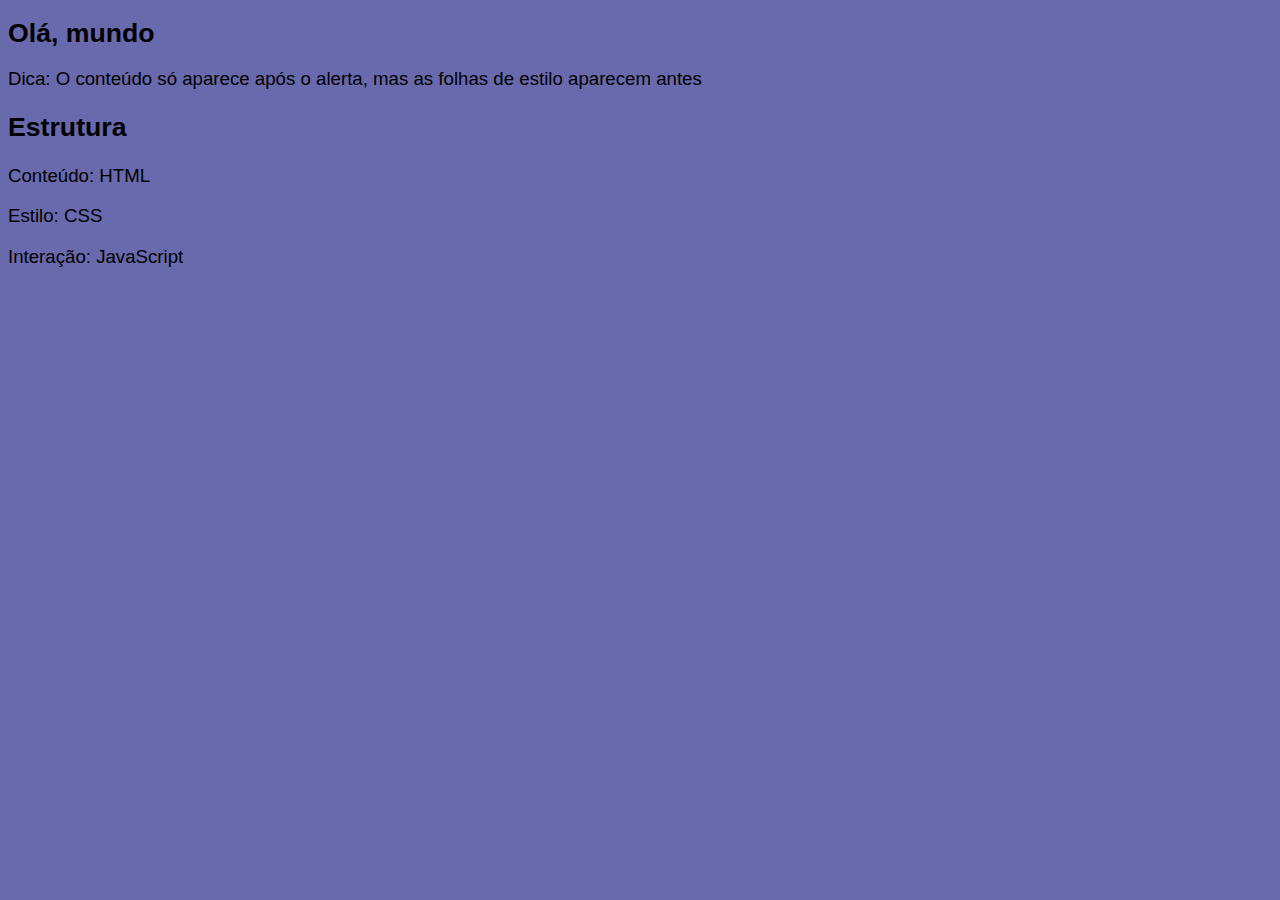
<file: JS Básico - CursoemVideo/aula04__alert.html>
<!DOCTYPE html>
<html lang="pt-br">
<head>
    <meta charset="UTF-8">
    <meta name="viewport" content="width=device-width, initial-scale=1.0">
    <title>Meu primeiro js</title>
    <style>
        body{
            background-color: rgb(105, 105, 173);
            font:100 normal 20pt Arial;
        }

        h1,h2{
            font-size: 1em;
        }

        p{
            font-size: 0.7em;
        }
    </style>
</head>
<body>
    <h1>Olá, mundo</h1>
    <p>Dica: O conteúdo só aparece após o alerta, mas as folhas de estilo aparecem antes</p>

    <h2>Estrutura</h2>
    <p>Conteúdo: HTML</p>
    <p>Estilo: CSS</p>
    <p>Interação: JavaScript</p>
    <script>
        window.alert('Olá, mundo') //janela somente com ok
        window.confirm('Está gostando da JS?') //Janela com botão ok e cancelar
        window.prompt('Qual é seu nome?') //janela com caixa de texto
    </script>
</body>
</html>
</file>
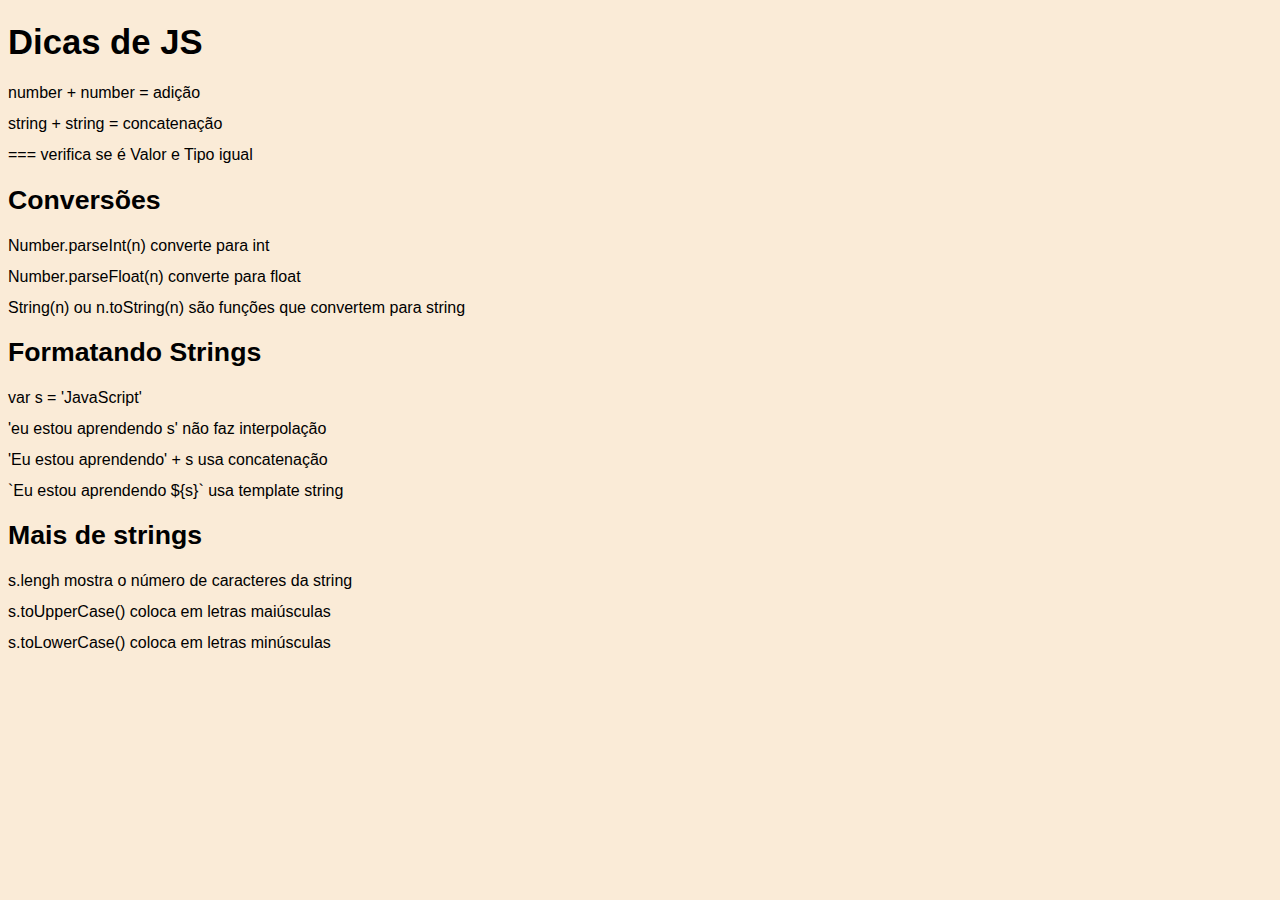
<file: JS Básico - CursoemVideo/aula06_conversao.html>
<!DOCTYPE html>
<html lang="pt-br">
<head>
    <meta charset="UTF-8">
    <meta name="viewport" content="width=device-width, initial-scale=1.0">
    <title>Dados</title>
    <style>
        body{
            background-color: antiquewhite;
            font:100 normal 20pt Arial;
        }

        h1{
            font-size: 1.3em;
        }
        
        h2{
            font-size: 1em;
        }

        p{
            font-size: 0.6em;
            line-height: 15px;
        }
    </style>
</head>
<body>
    <h1>Dicas de JS</h1>
    <p>number + number = adição</p>
    <p>string + string = concatenação</p>
    <p>=== verifica se é Valor e Tipo igual</p>
    
    <h2>Conversões</h2>
    <p>Number.parseInt(n) converte para int</p> 
    <p>Number.parseFloat(n) converte para float</p>   
    <p>String(n) ou n.toString(n) são funções que convertem para string</p>

    <h2>Formatando Strings</h2>
    <p>var s = 'JavaScript'</p>
    <p>'eu estou aprendendo s' não faz interpolação</p>
    <p>'Eu estou aprendendo' + s usa concatenação</p>
    <p>`Eu estou aprendendo ${s}` usa template string</p>

    <h2>Mais de strings</h2>
    <p>s.lengh mostra o número de caracteres da string</p>
    <p>s.toUpperCase() coloca em letras maiúsculas</p>
    <p>s.toLowerCase() coloca em letras minúsculas</p>

   
   <script>
        var num1 = window.prompt('Digite um número') //lê string
        var num2 = window.prompt('Digite outro número') //lê string
        var concat = num1 + num2
        window.alert('Concatenando os números: ' + concat)

        soma = Number.parseInt(num1) + Number.parseInt(num2)
        window.alert('Soma dos números: ' + soma)
    </script>
    
</body>
</html>
</file>
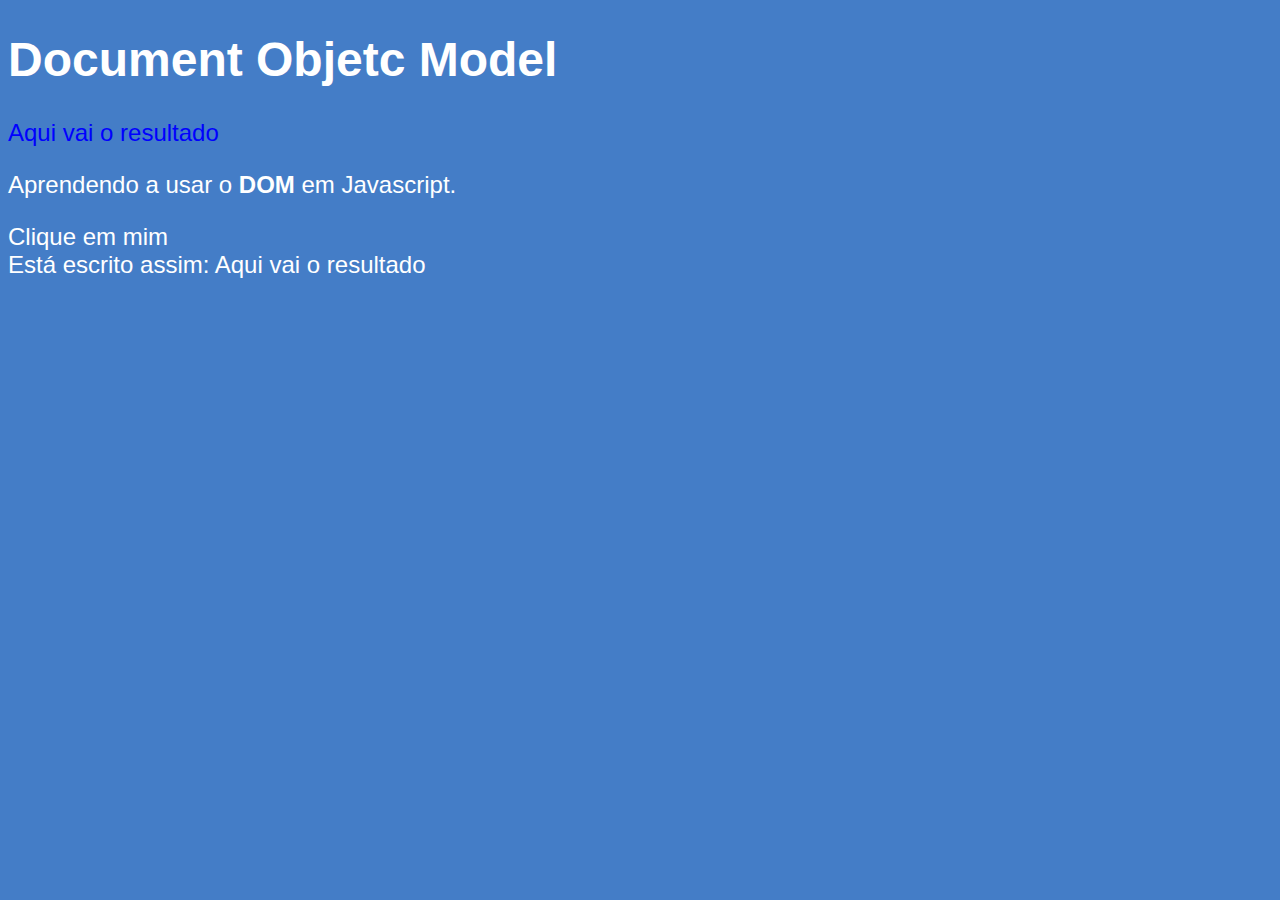
<file: JS Básico - CursoemVideo/aula09_dom.html>
<!DOCTYPE html>
<html lang="pt-br">
<head>
    <meta charset="UTF-8">
    <meta name="viewport" content="width=device-width, initial-scale=1.0">
    <title>Primeiros passos com DOM</title>
    <style>
        body{
            background-color: rgb(68, 125, 199);
            color: white;
            font: normal 18pt Arial;
        }
    </style>
</head>
<body>
    <h1>Document Objetc Model</h1>
    <p>Aqui vai o resultado</p>
    <p>Aprendendo a usar o <strong>DOM</strong> em Javascript.</p>
    <div>Clique em mim</div>

    <script>
        var p1 = window.document.getElementsByTagName('p')[0] /*primeiro parágrafo que aparecer*/
        p1.style.color = 'blue'
        window.document.write('Está escrito assim: ' + p1.innerHTML)

        /*window.document.write(window.document.URL)*/
    </script>
</body>
</html>
</file>
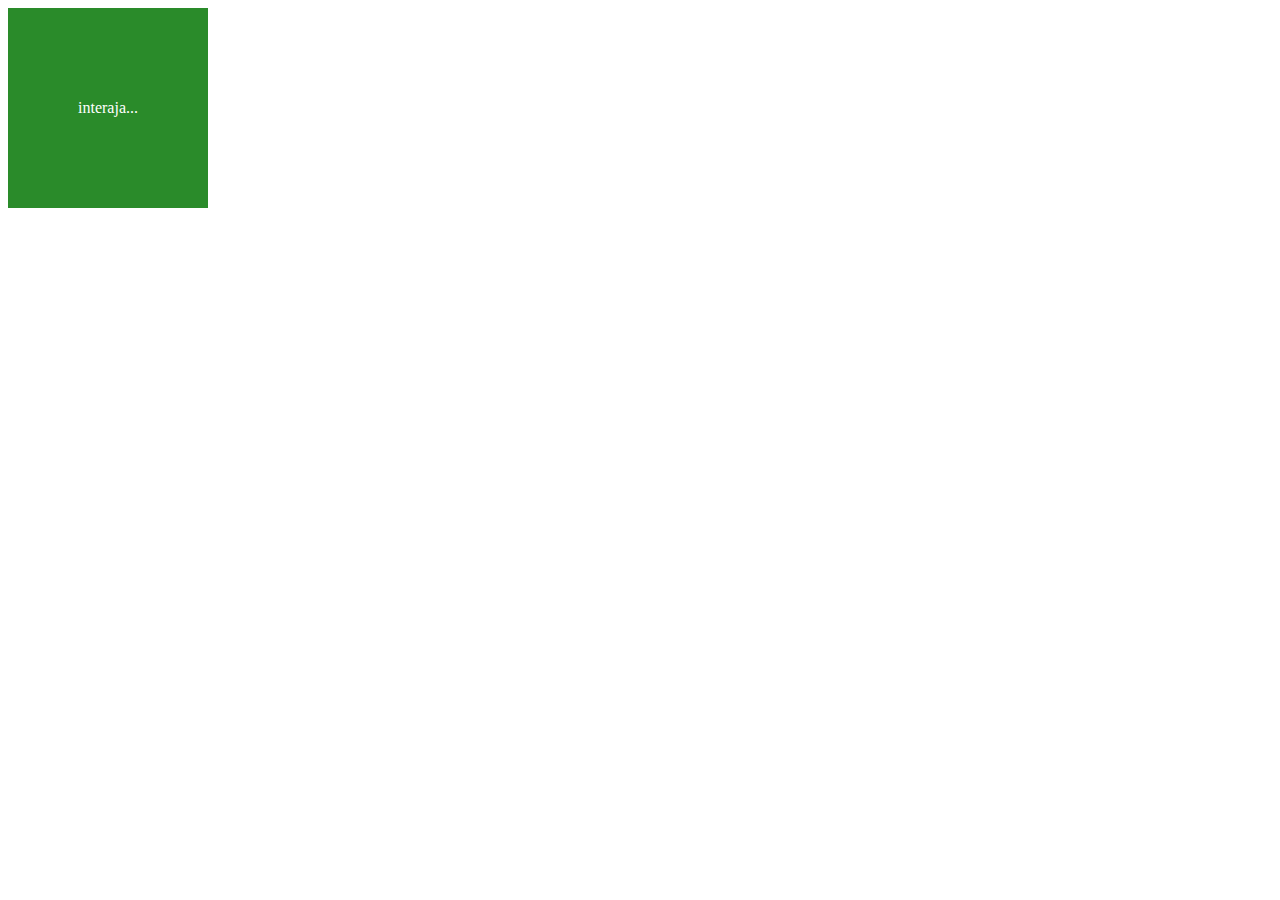
<file: JS Básico - CursoemVideo/aula10.html>
<!DOCTYPE html>
<html lang="pt-br">
<head>
    <meta charset="UTF-8">
    <meta name="viewport" content="width=device-width, initial-scale=1.0">
    <title>Eventos DOM</title>
    <style>
        div#area{
            font: normal 20 pt Arial;
            background: rgb(42,139, 42);
            color: white;
            width: 200px;
            height: 200px;
            line-height: 200px;
            text-align: center;
        }
    </style>
</head>
<body>
    <div id="area" onclick="clicar()" onmouseenter="entrar()" onmouseout="sair()">
        interaja...
    </div>

    <script>
        var a = window.document.getElementById('area')
        function clicar(){
            a.innerText = 'Clicou!'
        }

        function entrar(){
            a.innerText = 'clique aqui'
            a.style.background='green'
        }

        function sair(){
            a.innerText = 'volte aqui'
            a.style.background='red'
        }
    </script>
</body>
</html>
</file>
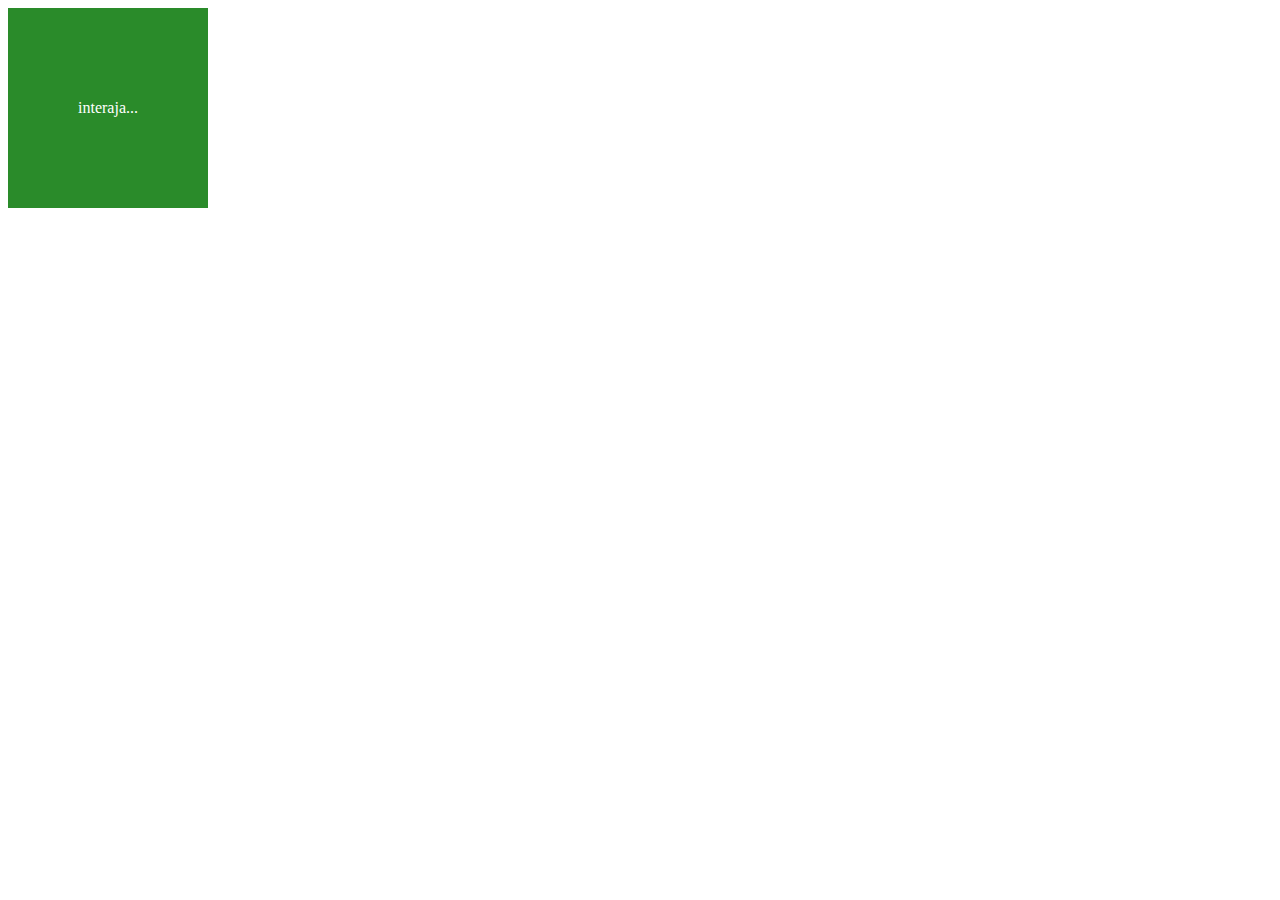
<file: JS Básico - CursoemVideo/aula10_eventlistener.html>
<!DOCTYPE html>
<html lang="pt-br">
<head>
    <meta charset="UTF-8">
    <meta name="viewport" content="width=device-width, initial-scale=1.0">
    <title>Eventos DOM</title>
    <style>
        div#area{
            font: normal 20 pt Arial;
            background: rgb(42,139, 42);
            color: white;
            width: 200px;
            height: 200px;
            line-height: 200px;
            text-align: center;
        }
    </style>
</head>
<body>
    <script></script>
    <div id="area">
        interaja...
    </div>

    <script>
        var a = window.document.getElementById('area')
        a.addEventListener('click', clicar)
        a.addEventListener('mouseenter',entrar)
        a.addEventListener('mouseout', sair)

        function clicar(){
            a.innerText = 'Clicou!'
        }

        function entrar(){
            a.innerText = 'clique aqui'
            a.style.background='green'
        }

        function sair(){
            a.innerText = 'volte aqui'
            a.style.background='red'
        }
    </script>
</body>
</html>
</file>
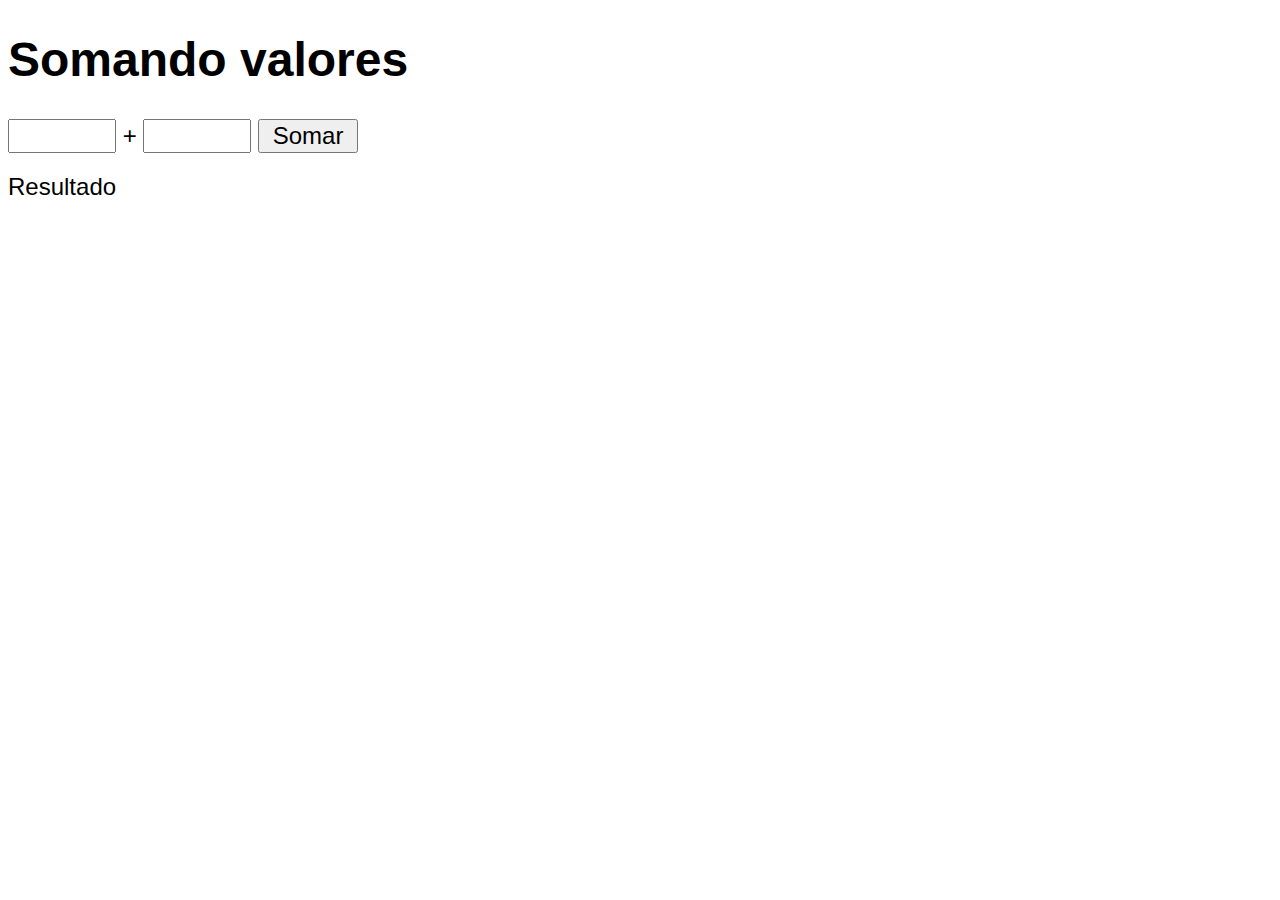
<file: JS Básico - CursoemVideo/aula10_somandovalores.html>
<!DOCTYPE html>
<html lang="pt-br">
<head>
    <meta charset="UTF-8">
    <meta name="viewport" content="width=device-width, initial-scale=1.0">
    <title>Eventos - ex 3</title>
    <style>
        body{
            font: normal 18pt Arial;
        }
        input{
            font: normal 18pt Arial;
            width: 100px;
        }
        div#res{
            margin-top: 20px
        }
    </style>
</head>
<body>
    <h1>Somando valores</h1>
    <input type="number" name="txtn1" id="txtn1"> +
    <input type="number" name="txtn2" id="txtn2"> 
    <input type="button" value="Somar" onclick="somar()">
    <div id="res">Resultado</div>

    <script>
        function somar(){
            var tn1 = window.document.getElementById('txtn1')
            var tn2 = window.document.querySelector('input#txtn2')
            var res = window.document.getElementById('res')
            var n1 = Number(tn1.value)
            var n2 = Number(tn2.value)
            var s = n1 + n2
            res.innerHTML = `A soma entre ${n1} e ${n2} é ${s}`
        }
    </script>
</body>
</html>
</file>
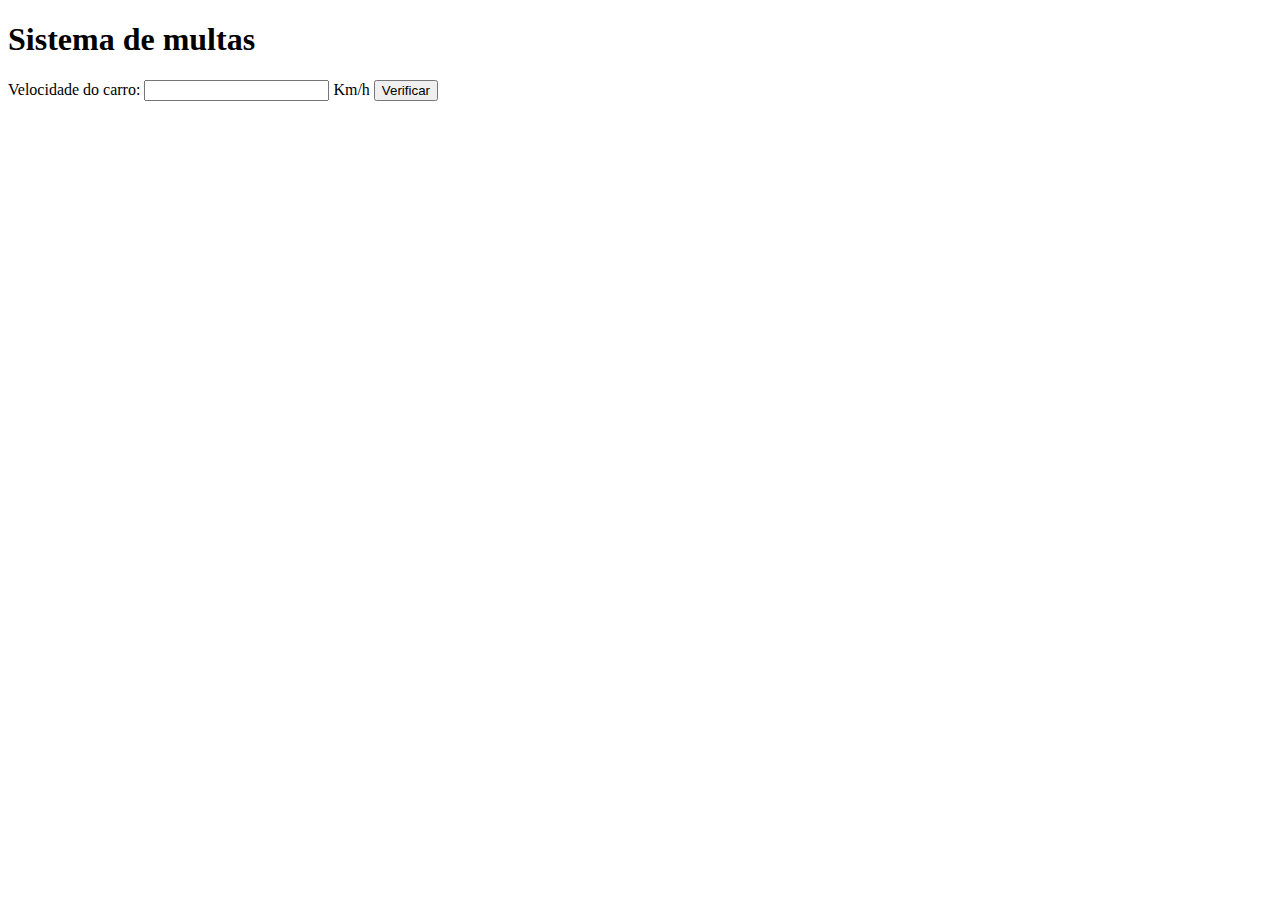
<file: JS Básico - CursoemVideo/aula11_condicoesex2.html>
<!DOCTYPE html>
<html lang="pt-br">
<head>
    <meta charset="UTF-8">
    <meta name="viewport" content="width=device-width, initial-scale=1.0">
    <title>DETRAN</title>
</head>
<body>
    <h1>Sistema de multas</h1>
    Velocidade do carro: <input type="number" name="txtvel" id="txtvel"> Km/h
    <input type="button" value="Verificar" onclick="calcular()">
    <div id="res">

    </div>
    <script>
        function calcular(){
            var txtv = window.document.querySelector('input#txtvel')
            var res = window.document.querySelector('div#res')
            var vel = Number(txtv.value)
            res.innerHTML = `<p>Sua velocidade atual é de ${vel} km/h</p>`
            if(vel > 80){
                res.innerHTML += `<p> Você está <strong>MULTADO</strong> por excesso de velocidade</p>`
            }
            res.innerHTML += `<p>Dirija sempre com cinto de segurança!</p>`
        }
    </script>
    
</body>
</html>
</file>
<file: Calculadora - Hcode/style.css>
@charset "UTF-8";

@font-face {
    font-family: 'Digital-7';
    src: url('digital-7.ttf');
}

button, hr, input {
    overflow: visible;
}

progress, sub, sup {
    vertical-align: baseline;
}

[type=checkbox], [type=radio], legend {
    box-sizing: border-box;
    padding: 0;
}

html {
    line-height: 1.15;
    -webkit-text-size-adjust: 100%;
}

body {
    margin: 0;
}

h1 {
    font-size: 2em;
    margin: .67em 0;
}

hr {
    box-sizing: content-box;
    height: 0;
}

code, kbd, pre, samp {
    font-family: monospace, monospace;
    font-size: 1em;
}

a {
    background-color: transparent;
}

abbr[title] {
    border-bottom: none;
    text-decoration: underline;
    text-decoration: underline dotted;
}

b, strong {
    font-weight: bolder;
}

small {
    font-size: 80%
}

sub, sup {
    font-size: 75%;
    line-height: 0;
    position: relative;
}

sub {
    bottom: -.25em;
}

sup {
    top: -.5em;
}

img {
    border-style: none;
}

button, input, optgroup, select, textarea {
    font-family: inherit;
    font-size: 100%;
    line-height: 1.15;
    margin: 0;
}

button, select {
    text-transform: none;
}

/*[type=button], [type=reset], [type=submit], button {
    -webkit-appearance: button;
}*/

[type=button]::-moz-focus-inner,
[type=reset]::-moz-focus-inner,
[type=submit]::-moz-focus-inner,
button::-moz-focus-inner {
    border-style: none;
    padding: 0;
}

/*[type=button]:-moz-focusring,
[type=reset]:-moz-focusring,
[type=submit]:-moz-focusring,
button:-moz-focusring {
    outline: ButtonText dotted 1px;
}*/

fieldset {
    padding: .35em .75em .625em;
}

legend {
    color: inherit;
    display: table;
    max-width: 100%;
    white-space: normal;
}

textarea {
    overflow: auto;
}

[type=number]::-webkit-inner-spin-button,
[type=number]::-webkit-outer-spin-button {
    height: auto;
}

/*[type=search] {
    -webkit-appearance: textfield;
    outline-offset: -2px;
}*/

[type=search]::-webkit-search-decoration {
    -webkit-appearance: none;
}

::-webkit-file-upload-button {
    -webkit-appearance: button;
    font: inherit;
}

details {
    display: block;
}

summary {
    display: list-item;
}

[hidden],
template {
    display: none;
}

.outer {
    display: table;
    position: absolute;
    height: 100%;
    width: 100%;
}

.middle {
    display: table-cell;
    vertical-align: middle;
    text-align: center;
}

svg{
    font-family: 'Digital-7', sans-serif;
}

#calculadora-hcode {
    margin: 0 auto;
}
</file>
